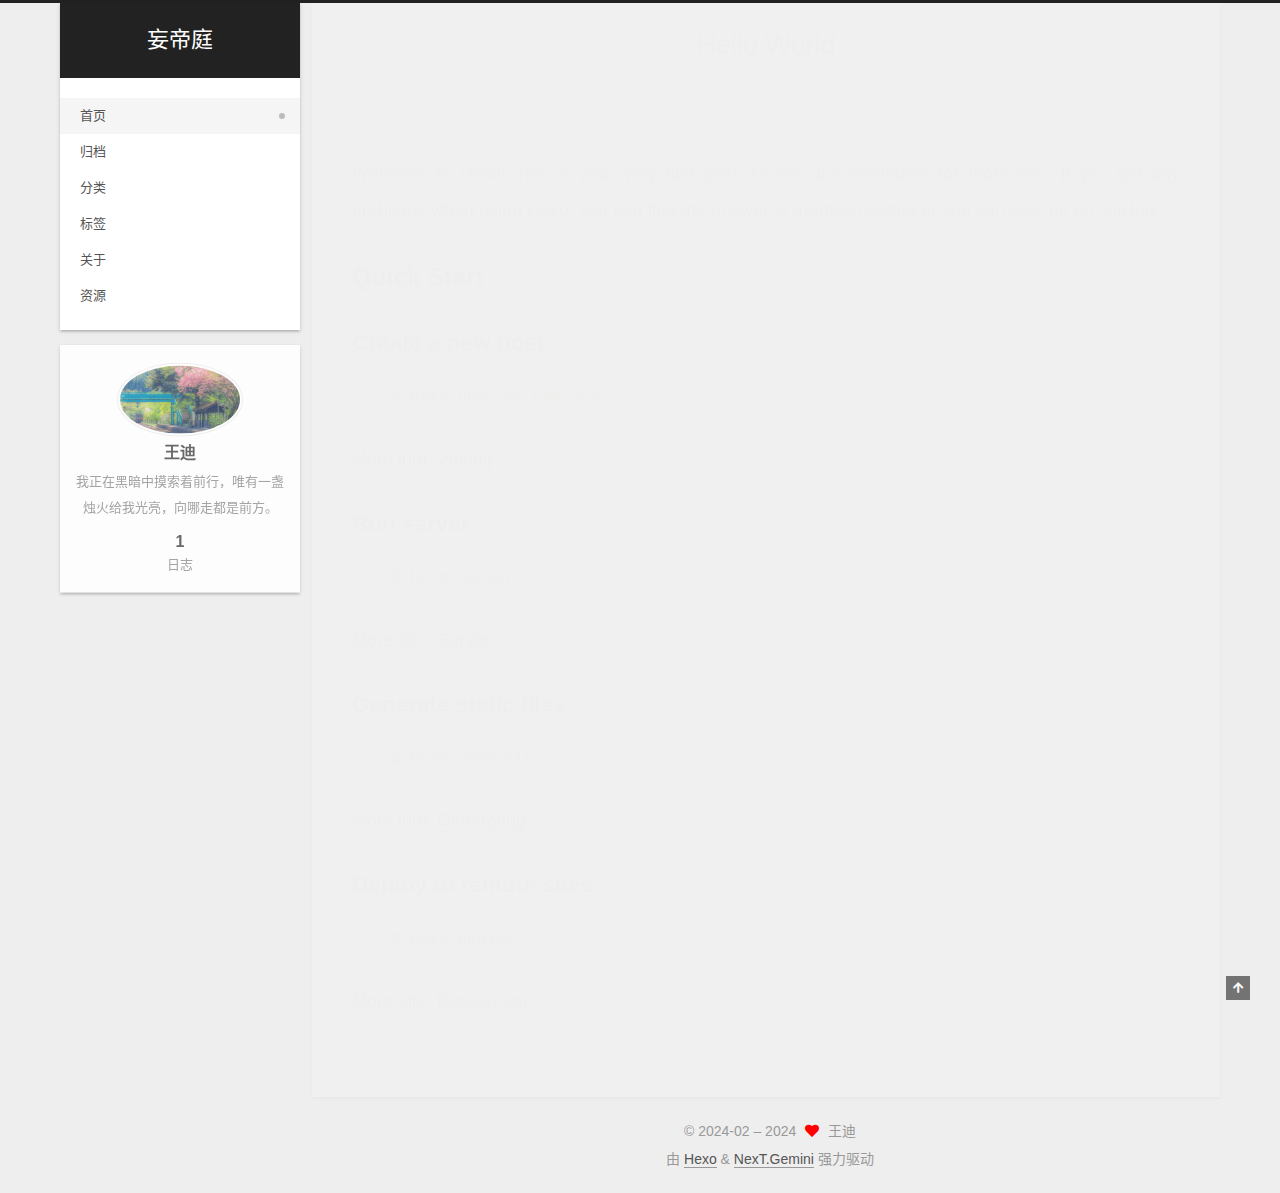
<file: index.html>
<!DOCTYPE html>
<html lang="zh-CN">
<head>
  <meta charset="UTF-8">
<meta name="viewport" content="width=device-width, initial-scale=1, maximum-scale=2">
<meta name="theme-color" content="#222">
<meta name="generator" content="Hexo 7.1.1">
  <link rel="apple-touch-icon" sizes="180x180" href="/images/apple-touch-icon-next.png">
  <link rel="icon" type="image/png" sizes="32x32" href="/images/favicon-32x32-next.png">
  <link rel="icon" type="image/png" sizes="16x16" href="/images/favicon-16x16-next.png">
  <link rel="mask-icon" href="/images/logo.svg" color="#222">

<link rel="stylesheet" href="/css/main.css">


<link rel="stylesheet" href="/lib/font-awesome/css/all.min.css">

<script id="hexo-configurations">
    var NexT = window.NexT || {};
    var CONFIG = {"hostname":"example.com","root":"/","scheme":"Gemini","version":"7.8.0","exturl":false,"sidebar":{"position":"left","display":"post","padding":18,"offset":12,"onmobile":false},"copycode":{"enable":false,"show_result":false,"style":null},"back2top":{"enable":true,"sidebar":false,"scrollpercent":false},"bookmark":{"enable":false,"color":"#222","save":"auto"},"fancybox":false,"mediumzoom":false,"lazyload":false,"pangu":false,"comments":{"style":"tabs","active":null,"storage":true,"lazyload":false,"nav":null},"algolia":{"hits":{"per_page":10},"labels":{"input_placeholder":"Search for Posts","hits_empty":"We didn't find any results for the search: ${query}","hits_stats":"${hits} results found in ${time} ms"}},"localsearch":{"enable":false,"trigger":"auto","top_n_per_article":1,"unescape":false,"preload":false},"motion":{"enable":true,"async":false,"transition":{"post_block":"fadeIn","post_header":"slideDownIn","post_body":"slideDownIn","coll_header":"slideLeftIn","sidebar":"slideUpIn"}}};
  </script>

  <meta name="description" content="我正在黑暗中摸索着前行，唯有一盏烛火给我光亮，向哪走都是前方。">
<meta property="og:type" content="website">
<meta property="og:title" content="妄帝庭">
<meta property="og:url" content="http://example.com/index.html">
<meta property="og:site_name" content="妄帝庭">
<meta property="og:description" content="我正在黑暗中摸索着前行，唯有一盏烛火给我光亮，向哪走都是前方。">
<meta property="og:locale" content="zh_CN">
<meta property="article:author" content="王迪">
<meta name="twitter:card" content="summary">

<link rel="canonical" href="http://example.com/">


<script id="page-configurations">
  // https://hexo.io/docs/variables.html
  CONFIG.page = {
    sidebar: "",
    isHome : true,
    isPost : false,
    lang   : 'zh-CN'
  };
</script>

  <title>妄帝庭</title>
  






  <noscript>
  <style>
  .use-motion .brand,
  .use-motion .menu-item,
  .sidebar-inner,
  .use-motion .post-block,
  .use-motion .pagination,
  .use-motion .comments,
  .use-motion .post-header,
  .use-motion .post-body,
  .use-motion .collection-header { opacity: initial; }

  .use-motion .site-title,
  .use-motion .site-subtitle {
    opacity: initial;
    top: initial;
  }

  .use-motion .logo-line-before i { left: initial; }
  .use-motion .logo-line-after i { right: initial; }
  </style>
</noscript>

</head>

<body itemscope itemtype="http://schema.org/WebPage">
  <div class="container use-motion">
    <div class="headband"></div>

    <header class="header" itemscope itemtype="http://schema.org/WPHeader">
      <div class="header-inner"><div class="site-brand-container">
  <div class="site-nav-toggle">
    <div class="toggle" aria-label="切换导航栏">
      <span class="toggle-line toggle-line-first"></span>
      <span class="toggle-line toggle-line-middle"></span>
      <span class="toggle-line toggle-line-last"></span>
    </div>
  </div>

  <div class="site-meta">

    <a href="/" class="brand" rel="start">
      <span class="logo-line-before"><i></i></span>
      <h1 class="site-title">妄帝庭</h1>
      <span class="logo-line-after"><i></i></span>
    </a>
  </div>

  <div class="site-nav-right">
    <div class="toggle popup-trigger">
    </div>
  </div>
</div>




<nav class="site-nav">
  <ul id="menu" class="main-menu menu">
        <li class="menu-item menu-item-home">

    <a href="/" rel="section"><i class="home fa-fw"></i>首页</a>

  </li>
        <li class="menu-item menu-item-archives">

    <a href="/archives/" rel="section"><i class="archive fa-fw"></i>归档</a>

  </li>
        <li class="menu-item menu-item-categories">

    <a href="/categories/" rel="section"><i class="th fa-fw"></i>分类</a>

  </li>
        <li class="menu-item menu-item-tags">

    <a href="/tags/" rel="section"><i class="tags fa-fw"></i>标签</a>

  </li>
        <li class="menu-item menu-item-about">

    <a href="/about/" rel="section"><i class="user fa-fw"></i>关于</a>

  </li>
        <li class="menu-item menu-item-resources">

    <a href="/resources/" rel="section"><i class="download fa-fw"></i>资源</a>

  </li>
  </ul>
</nav>




</div>
    </header>

    
  <div class="back-to-top">
    <i class="fa fa-arrow-up"></i>
    <span>0%</span>
  </div>


    <main class="main">
      <div class="main-inner">
        <div class="content-wrap">
          

          <div class="content index posts-expand">
            
      
  
  
  <article itemscope itemtype="http://schema.org/Article" class="post-block" lang="zh-CN">
    <link itemprop="mainEntityOfPage" href="http://example.com/2024/02/28/hello-world/">

    <span hidden itemprop="author" itemscope itemtype="http://schema.org/Person">
      <meta itemprop="image" content="/images/avatar.gif">
      <meta itemprop="name" content="王迪">
      <meta itemprop="description" content="我正在黑暗中摸索着前行，唯有一盏烛火给我光亮，向哪走都是前方。">
    </span>

    <span hidden itemprop="publisher" itemscope itemtype="http://schema.org/Organization">
      <meta itemprop="name" content="妄帝庭">
    </span>
      <header class="post-header">
        <h2 class="post-title" itemprop="name headline">
          
            <a href="/2024/02/28/hello-world/" class="post-title-link" itemprop="url">Hello World</a>
        </h2>

        <div class="post-meta">
            <span class="post-meta-item">
              <span class="post-meta-item-icon">
                <i class="far fa-calendar"></i>
              </span>
              <span class="post-meta-item-text">发表于</span>

              <time title="创建时间：2024-02-28 12:22:16" itemprop="dateCreated datePublished" datetime="2024-02-28T12:22:16+08:00">2024-02-28</time>
            </span>

          

        </div>
      </header>

    
    
    
    <div class="post-body" itemprop="articleBody">

      
          <p>Welcome to <a target="_blank" rel="noopener" href="https://hexo.io/">Hexo</a>! This is your very first post. Check <a target="_blank" rel="noopener" href="https://hexo.io/docs/">documentation</a> for more info. If you get any problems when using Hexo, you can find the answer in <a target="_blank" rel="noopener" href="https://hexo.io/docs/troubleshooting.html">troubleshooting</a> or you can ask me on <a target="_blank" rel="noopener" href="https://github.com/hexojs/hexo/issues">GitHub</a>.</p>
<h2 id="Quick-Start"><a href="#Quick-Start" class="headerlink" title="Quick Start"></a>Quick Start</h2><h3 id="Create-a-new-post"><a href="#Create-a-new-post" class="headerlink" title="Create a new post"></a>Create a new post</h3><figure class="highlight bash"><table><tr><td class="gutter"><pre><span class="line">1</span><br></pre></td><td class="code"><pre><span class="line">$ hexo new <span class="string">&quot;My New Post&quot;</span></span><br></pre></td></tr></table></figure>

<p>More info: <a target="_blank" rel="noopener" href="https://hexo.io/docs/writing.html">Writing</a></p>
<h3 id="Run-server"><a href="#Run-server" class="headerlink" title="Run server"></a>Run server</h3><figure class="highlight bash"><table><tr><td class="gutter"><pre><span class="line">1</span><br></pre></td><td class="code"><pre><span class="line">$ hexo server</span><br></pre></td></tr></table></figure>

<p>More info: <a target="_blank" rel="noopener" href="https://hexo.io/docs/server.html">Server</a></p>
<h3 id="Generate-static-files"><a href="#Generate-static-files" class="headerlink" title="Generate static files"></a>Generate static files</h3><figure class="highlight bash"><table><tr><td class="gutter"><pre><span class="line">1</span><br></pre></td><td class="code"><pre><span class="line">$ hexo generate</span><br></pre></td></tr></table></figure>

<p>More info: <a target="_blank" rel="noopener" href="https://hexo.io/docs/generating.html">Generating</a></p>
<h3 id="Deploy-to-remote-sites"><a href="#Deploy-to-remote-sites" class="headerlink" title="Deploy to remote sites"></a>Deploy to remote sites</h3><figure class="highlight bash"><table><tr><td class="gutter"><pre><span class="line">1</span><br></pre></td><td class="code"><pre><span class="line">$ hexo deploy</span><br></pre></td></tr></table></figure>

<p>More info: <a target="_blank" rel="noopener" href="https://hexo.io/docs/one-command-deployment.html">Deployment</a></p>

      
    </div>

    
    
    
      <footer class="post-footer">
        <div class="post-eof"></div>
      </footer>
  </article>
  
  
  


  



          </div>
          

<script>
  window.addEventListener('tabs:register', () => {
    let { activeClass } = CONFIG.comments;
    if (CONFIG.comments.storage) {
      activeClass = localStorage.getItem('comments_active') || activeClass;
    }
    if (activeClass) {
      let activeTab = document.querySelector(`a[href="#comment-${activeClass}"]`);
      if (activeTab) {
        activeTab.click();
      }
    }
  });
  if (CONFIG.comments.storage) {
    window.addEventListener('tabs:click', event => {
      if (!event.target.matches('.tabs-comment .tab-content .tab-pane')) return;
      let commentClass = event.target.classList[1];
      localStorage.setItem('comments_active', commentClass);
    });
  }
</script>

        </div>
          
  
  <div class="toggle sidebar-toggle">
    <span class="toggle-line toggle-line-first"></span>
    <span class="toggle-line toggle-line-middle"></span>
    <span class="toggle-line toggle-line-last"></span>
  </div>

  <aside class="sidebar">
    <div class="sidebar-inner">

      <ul class="sidebar-nav motion-element">
        <li class="sidebar-nav-toc">
          文章目录
        </li>
        <li class="sidebar-nav-overview">
          站点概览
        </li>
      </ul>

      <!--noindex-->
      <div class="post-toc-wrap sidebar-panel">
      </div>
      <!--/noindex-->

      <div class="site-overview-wrap sidebar-panel">
        <div class="site-author motion-element" itemprop="author" itemscope itemtype="http://schema.org/Person">
    <img class="site-author-image" itemprop="image" alt="王迪"
      src="/images/avatar.gif">
  <p class="site-author-name" itemprop="name">王迪</p>
  <div class="site-description" itemprop="description">我正在黑暗中摸索着前行，唯有一盏烛火给我光亮，向哪走都是前方。</div>
</div>
<div class="site-state-wrap motion-element">
  <nav class="site-state">
      <div class="site-state-item site-state-posts">
          <a href="/archives/">
        
          <span class="site-state-item-count">1</span>
          <span class="site-state-item-name">日志</span>
        </a>
      </div>
  </nav>
</div>



      </div>

    </div>
  </aside>
  <div id="sidebar-dimmer"></div>


      </div>
    </main>

    <footer class="footer">
      <div class="footer-inner">
        

        

<div class="copyright">
  
  &copy; 2024-02 – 
  <span itemprop="copyrightYear">2024</span>
  <span class="with-love">
    <i class="fa fa-heart"></i>
  </span>
  <span class="author" itemprop="copyrightHolder">王迪</span>
</div>
  <div class="powered-by">由 <a href="https://hexo.io/" class="theme-link" rel="noopener" target="_blank">Hexo</a> & <a href="https://theme-next.org/" class="theme-link" rel="noopener" target="_blank">NexT.Gemini</a> 强力驱动
  </div>

        








      </div>
    </footer>
  </div>

  
  <script src="/lib/anime.min.js"></script>
  <script src="/lib/velocity/velocity.min.js"></script>
  <script src="/lib/velocity/velocity.ui.min.js"></script>

<script src="/js/utils.js"></script>

<script src="/js/motion.js"></script>


<script src="/js/schemes/pisces.js"></script>


<script src="/js/next-boot.js"></script>




  















  

  

</body>
</html>
</file>
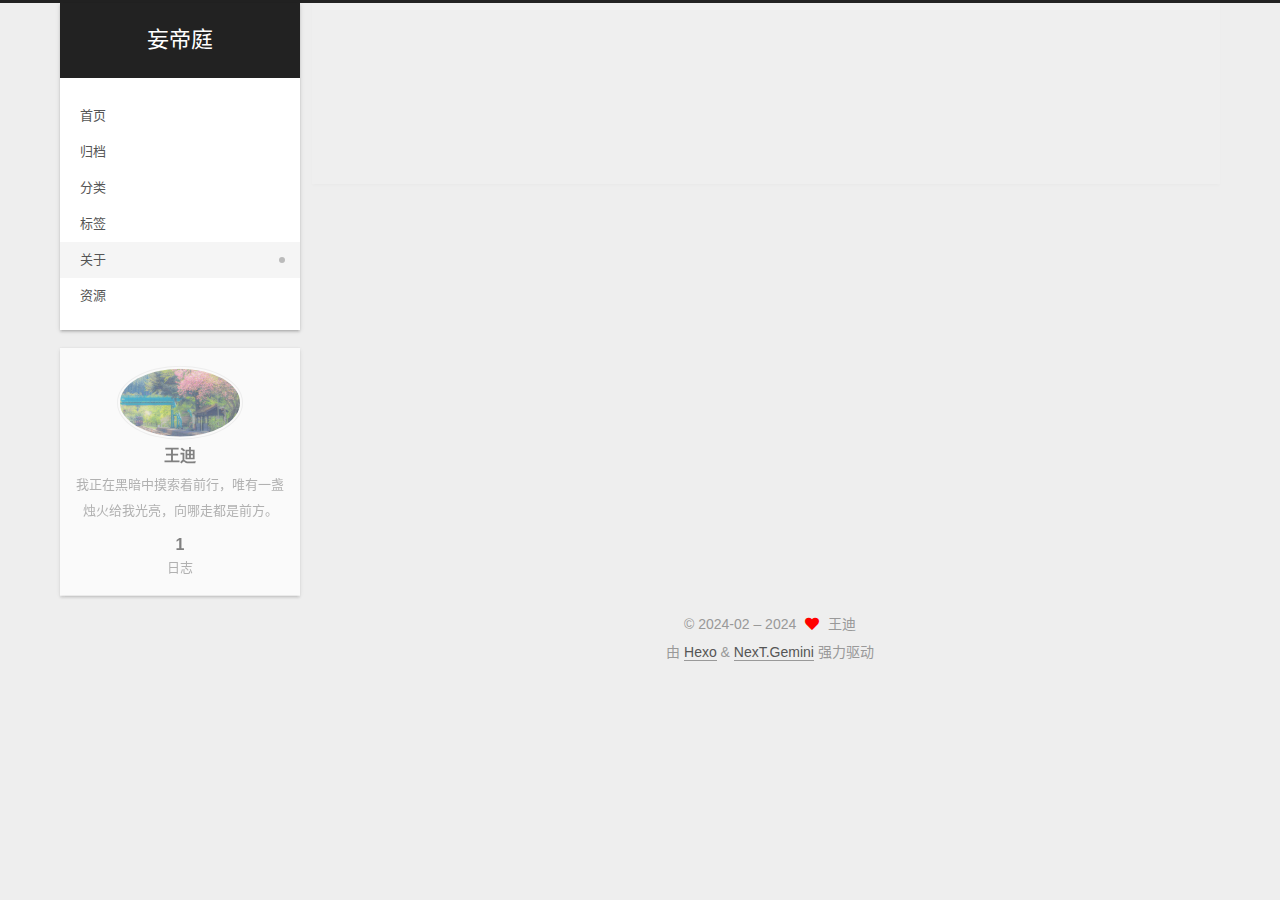
<file: about/index.html>
<!DOCTYPE html>
<html lang="zh-CN">
<head>
  <meta charset="UTF-8">
<meta name="viewport" content="width=device-width, initial-scale=1, maximum-scale=2">
<meta name="theme-color" content="#222">
<meta name="generator" content="Hexo 7.1.1">
  <link rel="apple-touch-icon" sizes="180x180" href="/images/apple-touch-icon-next.png">
  <link rel="icon" type="image/png" sizes="32x32" href="/images/favicon-32x32-next.png">
  <link rel="icon" type="image/png" sizes="16x16" href="/images/favicon-16x16-next.png">
  <link rel="mask-icon" href="/images/logo.svg" color="#222">

<link rel="stylesheet" href="/css/main.css">


<link rel="stylesheet" href="/lib/font-awesome/css/all.min.css">

<script id="hexo-configurations">
    var NexT = window.NexT || {};
    var CONFIG = {"hostname":"example.com","root":"/","scheme":"Gemini","version":"7.8.0","exturl":false,"sidebar":{"position":"left","display":"post","padding":18,"offset":12,"onmobile":false},"copycode":{"enable":false,"show_result":false,"style":null},"back2top":{"enable":true,"sidebar":false,"scrollpercent":false},"bookmark":{"enable":false,"color":"#222","save":"auto"},"fancybox":false,"mediumzoom":false,"lazyload":false,"pangu":false,"comments":{"style":"tabs","active":null,"storage":true,"lazyload":false,"nav":null},"algolia":{"hits":{"per_page":10},"labels":{"input_placeholder":"Search for Posts","hits_empty":"We didn't find any results for the search: ${query}","hits_stats":"${hits} results found in ${time} ms"}},"localsearch":{"enable":false,"trigger":"auto","top_n_per_article":1,"unescape":false,"preload":false},"motion":{"enable":true,"async":false,"transition":{"post_block":"fadeIn","post_header":"slideDownIn","post_body":"slideDownIn","coll_header":"slideLeftIn","sidebar":"slideUpIn"}}};
  </script>

  <meta name="description" content="我正在黑暗中摸索着前行，唯有一盏烛火给我光亮，向哪走都是前方。">
<meta property="og:type" content="website">
<meta property="og:title" content="关于">
<meta property="og:url" content="http://example.com/about/index.html">
<meta property="og:site_name" content="妄帝庭">
<meta property="og:description" content="我正在黑暗中摸索着前行，唯有一盏烛火给我光亮，向哪走都是前方。">
<meta property="og:locale" content="zh_CN">
<meta property="article:published_time" content="2020-02-10T14:07:08.000Z">
<meta property="article:modified_time" content="2024-03-01T05:51:25.494Z">
<meta property="article:author" content="王迪">
<meta name="twitter:card" content="summary">

<link rel="canonical" href="http://example.com/about/">


<script id="page-configurations">
  // https://hexo.io/docs/variables.html
  CONFIG.page = {
    sidebar: "",
    isHome : false,
    isPost : false,
    lang   : 'zh-CN'
  };
</script>

  <title>关于 | 妄帝庭
</title>
  






  <noscript>
  <style>
  .use-motion .brand,
  .use-motion .menu-item,
  .sidebar-inner,
  .use-motion .post-block,
  .use-motion .pagination,
  .use-motion .comments,
  .use-motion .post-header,
  .use-motion .post-body,
  .use-motion .collection-header { opacity: initial; }

  .use-motion .site-title,
  .use-motion .site-subtitle {
    opacity: initial;
    top: initial;
  }

  .use-motion .logo-line-before i { left: initial; }
  .use-motion .logo-line-after i { right: initial; }
  </style>
</noscript>

</head>

<body itemscope itemtype="http://schema.org/WebPage">
  <div class="container use-motion">
    <div class="headband"></div>

    <header class="header" itemscope itemtype="http://schema.org/WPHeader">
      <div class="header-inner"><div class="site-brand-container">
  <div class="site-nav-toggle">
    <div class="toggle" aria-label="切换导航栏">
      <span class="toggle-line toggle-line-first"></span>
      <span class="toggle-line toggle-line-middle"></span>
      <span class="toggle-line toggle-line-last"></span>
    </div>
  </div>

  <div class="site-meta">

    <a href="/" class="brand" rel="start">
      <span class="logo-line-before"><i></i></span>
      <h1 class="site-title">妄帝庭</h1>
      <span class="logo-line-after"><i></i></span>
    </a>
  </div>

  <div class="site-nav-right">
    <div class="toggle popup-trigger">
    </div>
  </div>
</div>




<nav class="site-nav">
  <ul id="menu" class="main-menu menu">
        <li class="menu-item menu-item-home">

    <a href="/" rel="section"><i class="home fa-fw"></i>首页</a>

  </li>
        <li class="menu-item menu-item-archives">

    <a href="/archives/" rel="section"><i class="archive fa-fw"></i>归档</a>

  </li>
        <li class="menu-item menu-item-categories">

    <a href="/categories/" rel="section"><i class="th fa-fw"></i>分类</a>

  </li>
        <li class="menu-item menu-item-tags">

    <a href="/tags/" rel="section"><i class="tags fa-fw"></i>标签</a>

  </li>
        <li class="menu-item menu-item-about">

    <a href="/about/" rel="section"><i class="user fa-fw"></i>关于</a>

  </li>
        <li class="menu-item menu-item-resources">

    <a href="/resources/" rel="section"><i class="download fa-fw"></i>资源</a>

  </li>
  </ul>
</nav>




</div>
    </header>

    
  <div class="back-to-top">
    <i class="fa fa-arrow-up"></i>
    <span>0%</span>
  </div>


    <main class="main">
      <div class="main-inner">
        <div class="content-wrap">
          
  
  

          <div class="content page posts-expand">
            

    
    
    
    <div class="post-block" lang="zh-CN">
      <header class="post-header">

<h1 class="post-title" itemprop="name headline">关于
</h1>

<div class="post-meta">
  

</div>

</header>

      
      
      
      <div class="post-body">
          
      </div>
      
      
      
    </div>
    

    
    
    


          </div>
          

<script>
  window.addEventListener('tabs:register', () => {
    let { activeClass } = CONFIG.comments;
    if (CONFIG.comments.storage) {
      activeClass = localStorage.getItem('comments_active') || activeClass;
    }
    if (activeClass) {
      let activeTab = document.querySelector(`a[href="#comment-${activeClass}"]`);
      if (activeTab) {
        activeTab.click();
      }
    }
  });
  if (CONFIG.comments.storage) {
    window.addEventListener('tabs:click', event => {
      if (!event.target.matches('.tabs-comment .tab-content .tab-pane')) return;
      let commentClass = event.target.classList[1];
      localStorage.setItem('comments_active', commentClass);
    });
  }
</script>

        </div>
          
  
  <div class="toggle sidebar-toggle">
    <span class="toggle-line toggle-line-first"></span>
    <span class="toggle-line toggle-line-middle"></span>
    <span class="toggle-line toggle-line-last"></span>
  </div>

  <aside class="sidebar">
    <div class="sidebar-inner">

      <ul class="sidebar-nav motion-element">
        <li class="sidebar-nav-toc">
          文章目录
        </li>
        <li class="sidebar-nav-overview">
          站点概览
        </li>
      </ul>

      <!--noindex-->
      <div class="post-toc-wrap sidebar-panel">
      </div>
      <!--/noindex-->

      <div class="site-overview-wrap sidebar-panel">
        <div class="site-author motion-element" itemprop="author" itemscope itemtype="http://schema.org/Person">
    <img class="site-author-image" itemprop="image" alt="王迪"
      src="/images/avatar.gif">
  <p class="site-author-name" itemprop="name">王迪</p>
  <div class="site-description" itemprop="description">我正在黑暗中摸索着前行，唯有一盏烛火给我光亮，向哪走都是前方。</div>
</div>
<div class="site-state-wrap motion-element">
  <nav class="site-state">
      <div class="site-state-item site-state-posts">
          <a href="/archives/">
        
          <span class="site-state-item-count">1</span>
          <span class="site-state-item-name">日志</span>
        </a>
      </div>
  </nav>
</div>



      </div>

    </div>
  </aside>
  <div id="sidebar-dimmer"></div>


      </div>
    </main>

    <footer class="footer">
      <div class="footer-inner">
        

        

<div class="copyright">
  
  &copy; 2024-02 – 
  <span itemprop="copyrightYear">2024</span>
  <span class="with-love">
    <i class="fa fa-heart"></i>
  </span>
  <span class="author" itemprop="copyrightHolder">王迪</span>
</div>
  <div class="powered-by">由 <a href="https://hexo.io/" class="theme-link" rel="noopener" target="_blank">Hexo</a> & <a href="https://theme-next.org/" class="theme-link" rel="noopener" target="_blank">NexT.Gemini</a> 强力驱动
  </div>

        








      </div>
    </footer>
  </div>

  
  <script src="/lib/anime.min.js"></script>
  <script src="/lib/velocity/velocity.min.js"></script>
  <script src="/lib/velocity/velocity.ui.min.js"></script>

<script src="/js/utils.js"></script>

<script src="/js/motion.js"></script>


<script src="/js/schemes/pisces.js"></script>


<script src="/js/next-boot.js"></script>




  















  

  

</body>
</html>
</file>
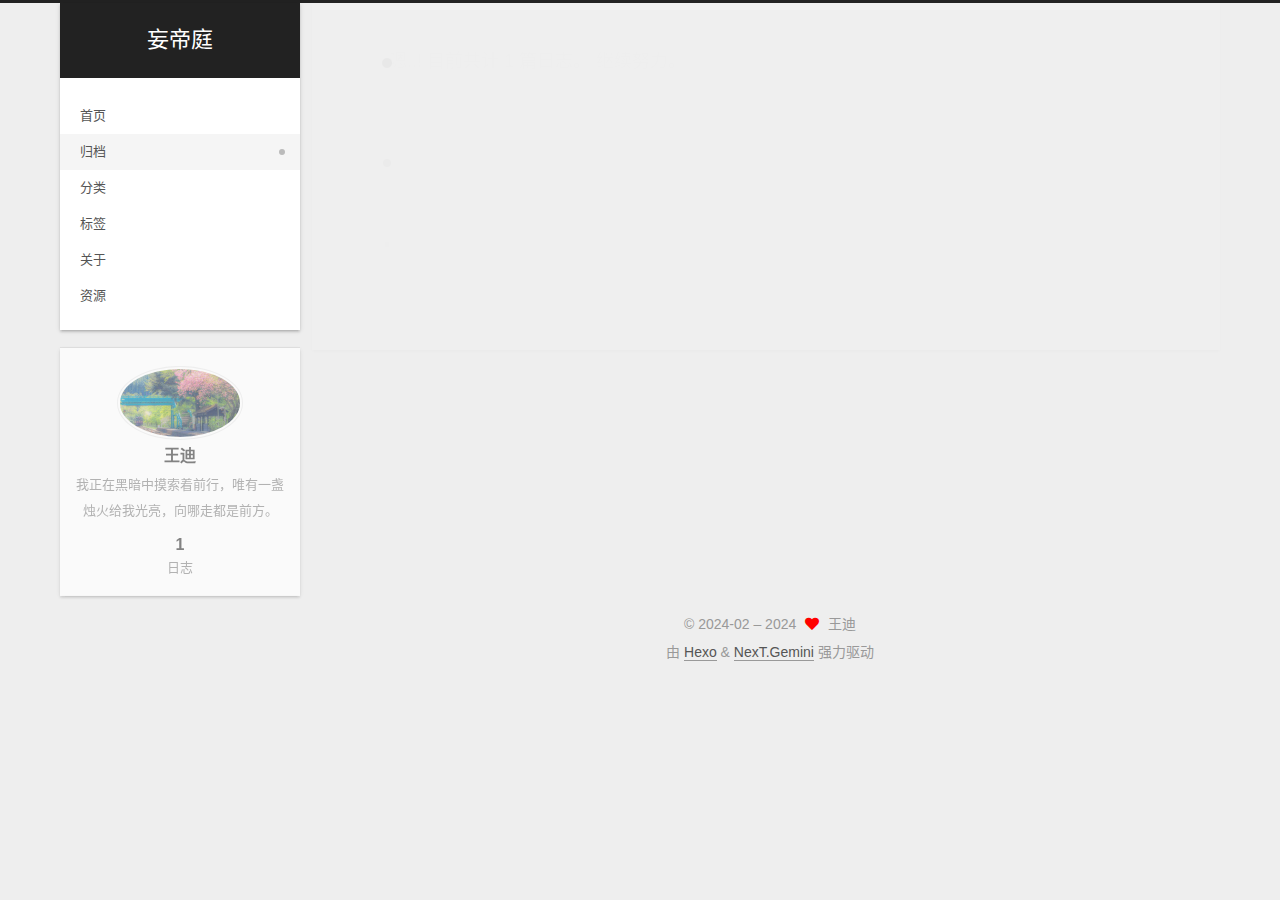
<file: archives/index.html>
<!DOCTYPE html>
<html lang="zh-CN">
<head>
  <meta charset="UTF-8">
<meta name="viewport" content="width=device-width, initial-scale=1, maximum-scale=2">
<meta name="theme-color" content="#222">
<meta name="generator" content="Hexo 7.1.1">
  <link rel="apple-touch-icon" sizes="180x180" href="/images/apple-touch-icon-next.png">
  <link rel="icon" type="image/png" sizes="32x32" href="/images/favicon-32x32-next.png">
  <link rel="icon" type="image/png" sizes="16x16" href="/images/favicon-16x16-next.png">
  <link rel="mask-icon" href="/images/logo.svg" color="#222">

<link rel="stylesheet" href="/css/main.css">


<link rel="stylesheet" href="/lib/font-awesome/css/all.min.css">

<script id="hexo-configurations">
    var NexT = window.NexT || {};
    var CONFIG = {"hostname":"example.com","root":"/","scheme":"Gemini","version":"7.8.0","exturl":false,"sidebar":{"position":"left","display":"post","padding":18,"offset":12,"onmobile":false},"copycode":{"enable":false,"show_result":false,"style":null},"back2top":{"enable":true,"sidebar":false,"scrollpercent":false},"bookmark":{"enable":false,"color":"#222","save":"auto"},"fancybox":false,"mediumzoom":false,"lazyload":false,"pangu":false,"comments":{"style":"tabs","active":null,"storage":true,"lazyload":false,"nav":null},"algolia":{"hits":{"per_page":10},"labels":{"input_placeholder":"Search for Posts","hits_empty":"We didn't find any results for the search: ${query}","hits_stats":"${hits} results found in ${time} ms"}},"localsearch":{"enable":false,"trigger":"auto","top_n_per_article":1,"unescape":false,"preload":false},"motion":{"enable":true,"async":false,"transition":{"post_block":"fadeIn","post_header":"slideDownIn","post_body":"slideDownIn","coll_header":"slideLeftIn","sidebar":"slideUpIn"}}};
  </script>

  <meta name="description" content="我正在黑暗中摸索着前行，唯有一盏烛火给我光亮，向哪走都是前方。">
<meta property="og:type" content="website">
<meta property="og:title" content="妄帝庭">
<meta property="og:url" content="http://example.com/archives/index.html">
<meta property="og:site_name" content="妄帝庭">
<meta property="og:description" content="我正在黑暗中摸索着前行，唯有一盏烛火给我光亮，向哪走都是前方。">
<meta property="og:locale" content="zh_CN">
<meta property="article:author" content="王迪">
<meta name="twitter:card" content="summary">

<link rel="canonical" href="http://example.com/archives/">


<script id="page-configurations">
  // https://hexo.io/docs/variables.html
  CONFIG.page = {
    sidebar: "",
    isHome : false,
    isPost : false,
    lang   : 'zh-CN'
  };
</script>

  <title>归档 | 妄帝庭</title>
  






  <noscript>
  <style>
  .use-motion .brand,
  .use-motion .menu-item,
  .sidebar-inner,
  .use-motion .post-block,
  .use-motion .pagination,
  .use-motion .comments,
  .use-motion .post-header,
  .use-motion .post-body,
  .use-motion .collection-header { opacity: initial; }

  .use-motion .site-title,
  .use-motion .site-subtitle {
    opacity: initial;
    top: initial;
  }

  .use-motion .logo-line-before i { left: initial; }
  .use-motion .logo-line-after i { right: initial; }
  </style>
</noscript>

</head>

<body itemscope itemtype="http://schema.org/WebPage">
  <div class="container use-motion">
    <div class="headband"></div>

    <header class="header" itemscope itemtype="http://schema.org/WPHeader">
      <div class="header-inner"><div class="site-brand-container">
  <div class="site-nav-toggle">
    <div class="toggle" aria-label="切换导航栏">
      <span class="toggle-line toggle-line-first"></span>
      <span class="toggle-line toggle-line-middle"></span>
      <span class="toggle-line toggle-line-last"></span>
    </div>
  </div>

  <div class="site-meta">

    <a href="/" class="brand" rel="start">
      <span class="logo-line-before"><i></i></span>
      <h1 class="site-title">妄帝庭</h1>
      <span class="logo-line-after"><i></i></span>
    </a>
  </div>

  <div class="site-nav-right">
    <div class="toggle popup-trigger">
    </div>
  </div>
</div>




<nav class="site-nav">
  <ul id="menu" class="main-menu menu">
        <li class="menu-item menu-item-home">

    <a href="/" rel="section"><i class="home fa-fw"></i>首页</a>

  </li>
        <li class="menu-item menu-item-archives">

    <a href="/archives/" rel="section"><i class="archive fa-fw"></i>归档</a>

  </li>
        <li class="menu-item menu-item-categories">

    <a href="/categories/" rel="section"><i class="th fa-fw"></i>分类</a>

  </li>
        <li class="menu-item menu-item-tags">

    <a href="/tags/" rel="section"><i class="tags fa-fw"></i>标签</a>

  </li>
        <li class="menu-item menu-item-about">

    <a href="/about/" rel="section"><i class="user fa-fw"></i>关于</a>

  </li>
        <li class="menu-item menu-item-resources">

    <a href="/resources/" rel="section"><i class="download fa-fw"></i>资源</a>

  </li>
  </ul>
</nav>




</div>
    </header>

    
  <div class="back-to-top">
    <i class="fa fa-arrow-up"></i>
    <span>0%</span>
  </div>


    <main class="main">
      <div class="main-inner">
        <div class="content-wrap">
          

          <div class="content archive">
            

  
  
  
  <div class="post-block">
    <div class="posts-collapse">
      <div class="collection-title">
        <span class="collection-header">嗯..! 目前共计 1 篇日志。 继续努力。</span>
      </div>

      
    <div class="collection-year">
      <span class="collection-header">2024</span>
    </div>

  <article itemscope itemtype="http://schema.org/Article">
    <header class="post-header">

      <div class="post-meta">
        <time itemprop="dateCreated"
              datetime="2024-02-28T12:22:16+08:00"
              content="2024-02-28">
          02-28
        </time>
      </div>

      <div class="post-title">
          <a class="post-title-link" href="/2024/02/28/hello-world/" itemprop="url">
            <span itemprop="name">Hello World</span>
          </a>
      </div>

    </header>
  </article>


    </div>
  </div>
  
  
  

  



          </div>
          

<script>
  window.addEventListener('tabs:register', () => {
    let { activeClass } = CONFIG.comments;
    if (CONFIG.comments.storage) {
      activeClass = localStorage.getItem('comments_active') || activeClass;
    }
    if (activeClass) {
      let activeTab = document.querySelector(`a[href="#comment-${activeClass}"]`);
      if (activeTab) {
        activeTab.click();
      }
    }
  });
  if (CONFIG.comments.storage) {
    window.addEventListener('tabs:click', event => {
      if (!event.target.matches('.tabs-comment .tab-content .tab-pane')) return;
      let commentClass = event.target.classList[1];
      localStorage.setItem('comments_active', commentClass);
    });
  }
</script>

        </div>
          
  
  <div class="toggle sidebar-toggle">
    <span class="toggle-line toggle-line-first"></span>
    <span class="toggle-line toggle-line-middle"></span>
    <span class="toggle-line toggle-line-last"></span>
  </div>

  <aside class="sidebar">
    <div class="sidebar-inner">

      <ul class="sidebar-nav motion-element">
        <li class="sidebar-nav-toc">
          文章目录
        </li>
        <li class="sidebar-nav-overview">
          站点概览
        </li>
      </ul>

      <!--noindex-->
      <div class="post-toc-wrap sidebar-panel">
      </div>
      <!--/noindex-->

      <div class="site-overview-wrap sidebar-panel">
        <div class="site-author motion-element" itemprop="author" itemscope itemtype="http://schema.org/Person">
    <img class="site-author-image" itemprop="image" alt="王迪"
      src="/images/avatar.gif">
  <p class="site-author-name" itemprop="name">王迪</p>
  <div class="site-description" itemprop="description">我正在黑暗中摸索着前行，唯有一盏烛火给我光亮，向哪走都是前方。</div>
</div>
<div class="site-state-wrap motion-element">
  <nav class="site-state">
      <div class="site-state-item site-state-posts">
          <a href="/archives/">
        
          <span class="site-state-item-count">1</span>
          <span class="site-state-item-name">日志</span>
        </a>
      </div>
  </nav>
</div>



      </div>

    </div>
  </aside>
  <div id="sidebar-dimmer"></div>


      </div>
    </main>

    <footer class="footer">
      <div class="footer-inner">
        

        

<div class="copyright">
  
  &copy; 2024-02 – 
  <span itemprop="copyrightYear">2024</span>
  <span class="with-love">
    <i class="fa fa-heart"></i>
  </span>
  <span class="author" itemprop="copyrightHolder">王迪</span>
</div>
  <div class="powered-by">由 <a href="https://hexo.io/" class="theme-link" rel="noopener" target="_blank">Hexo</a> & <a href="https://theme-next.org/" class="theme-link" rel="noopener" target="_blank">NexT.Gemini</a> 强力驱动
  </div>

        








      </div>
    </footer>
  </div>

  
  <script src="/lib/anime.min.js"></script>
  <script src="/lib/velocity/velocity.min.js"></script>
  <script src="/lib/velocity/velocity.ui.min.js"></script>

<script src="/js/utils.js"></script>

<script src="/js/motion.js"></script>


<script src="/js/schemes/pisces.js"></script>


<script src="/js/next-boot.js"></script>




  















  

  

</body>
</html>
</file>
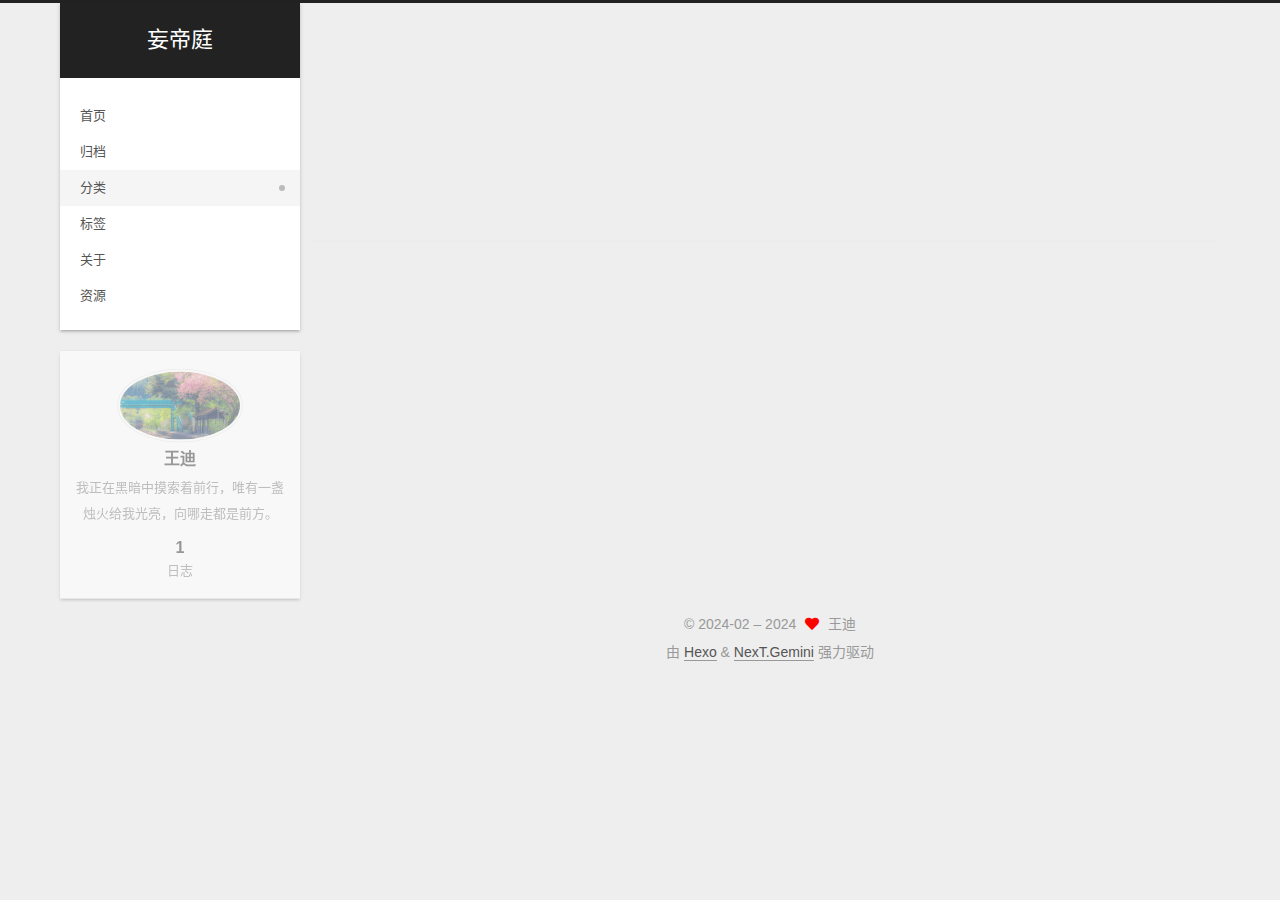
<file: categories/index.html>
<!DOCTYPE html>
<html lang="zh-CN">
<head>
  <meta charset="UTF-8">
<meta name="viewport" content="width=device-width, initial-scale=1, maximum-scale=2">
<meta name="theme-color" content="#222">
<meta name="generator" content="Hexo 7.1.1">
  <link rel="apple-touch-icon" sizes="180x180" href="/images/apple-touch-icon-next.png">
  <link rel="icon" type="image/png" sizes="32x32" href="/images/favicon-32x32-next.png">
  <link rel="icon" type="image/png" sizes="16x16" href="/images/favicon-16x16-next.png">
  <link rel="mask-icon" href="/images/logo.svg" color="#222">

<link rel="stylesheet" href="/css/main.css">


<link rel="stylesheet" href="/lib/font-awesome/css/all.min.css">

<script id="hexo-configurations">
    var NexT = window.NexT || {};
    var CONFIG = {"hostname":"example.com","root":"/","scheme":"Gemini","version":"7.8.0","exturl":false,"sidebar":{"position":"left","display":"post","padding":18,"offset":12,"onmobile":false},"copycode":{"enable":false,"show_result":false,"style":null},"back2top":{"enable":true,"sidebar":false,"scrollpercent":false},"bookmark":{"enable":false,"color":"#222","save":"auto"},"fancybox":false,"mediumzoom":false,"lazyload":false,"pangu":false,"comments":{"style":"tabs","active":null,"storage":true,"lazyload":false,"nav":null},"algolia":{"hits":{"per_page":10},"labels":{"input_placeholder":"Search for Posts","hits_empty":"We didn't find any results for the search: ${query}","hits_stats":"${hits} results found in ${time} ms"}},"localsearch":{"enable":false,"trigger":"auto","top_n_per_article":1,"unescape":false,"preload":false},"motion":{"enable":true,"async":false,"transition":{"post_block":"fadeIn","post_header":"slideDownIn","post_body":"slideDownIn","coll_header":"slideLeftIn","sidebar":"slideUpIn"}}};
  </script>

  <meta name="description" content="我正在黑暗中摸索着前行，唯有一盏烛火给我光亮，向哪走都是前方。">
<meta property="og:type" content="website">
<meta property="og:title" content="分类">
<meta property="og:url" content="http://example.com/categories/index.html">
<meta property="og:site_name" content="妄帝庭">
<meta property="og:description" content="我正在黑暗中摸索着前行，唯有一盏烛火给我光亮，向哪走都是前方。">
<meta property="og:locale" content="zh_CN">
<meta property="article:published_time" content="2020-02-10T14:07:08.000Z">
<meta property="article:modified_time" content="2024-03-01T05:50:23.611Z">
<meta property="article:author" content="王迪">
<meta name="twitter:card" content="summary">

<link rel="canonical" href="http://example.com/categories/">


<script id="page-configurations">
  // https://hexo.io/docs/variables.html
  CONFIG.page = {
    sidebar: "",
    isHome : false,
    isPost : false,
    lang   : 'zh-CN'
  };
</script>

  <title>分类 | 妄帝庭
</title>
  






  <noscript>
  <style>
  .use-motion .brand,
  .use-motion .menu-item,
  .sidebar-inner,
  .use-motion .post-block,
  .use-motion .pagination,
  .use-motion .comments,
  .use-motion .post-header,
  .use-motion .post-body,
  .use-motion .collection-header { opacity: initial; }

  .use-motion .site-title,
  .use-motion .site-subtitle {
    opacity: initial;
    top: initial;
  }

  .use-motion .logo-line-before i { left: initial; }
  .use-motion .logo-line-after i { right: initial; }
  </style>
</noscript>

</head>

<body itemscope itemtype="http://schema.org/WebPage">
  <div class="container use-motion">
    <div class="headband"></div>

    <header class="header" itemscope itemtype="http://schema.org/WPHeader">
      <div class="header-inner"><div class="site-brand-container">
  <div class="site-nav-toggle">
    <div class="toggle" aria-label="切换导航栏">
      <span class="toggle-line toggle-line-first"></span>
      <span class="toggle-line toggle-line-middle"></span>
      <span class="toggle-line toggle-line-last"></span>
    </div>
  </div>

  <div class="site-meta">

    <a href="/" class="brand" rel="start">
      <span class="logo-line-before"><i></i></span>
      <h1 class="site-title">妄帝庭</h1>
      <span class="logo-line-after"><i></i></span>
    </a>
  </div>

  <div class="site-nav-right">
    <div class="toggle popup-trigger">
    </div>
  </div>
</div>




<nav class="site-nav">
  <ul id="menu" class="main-menu menu">
        <li class="menu-item menu-item-home">

    <a href="/" rel="section"><i class="home fa-fw"></i>首页</a>

  </li>
        <li class="menu-item menu-item-archives">

    <a href="/archives/" rel="section"><i class="archive fa-fw"></i>归档</a>

  </li>
        <li class="menu-item menu-item-categories">

    <a href="/categories/" rel="section"><i class="th fa-fw"></i>分类</a>

  </li>
        <li class="menu-item menu-item-tags">

    <a href="/tags/" rel="section"><i class="tags fa-fw"></i>标签</a>

  </li>
        <li class="menu-item menu-item-about">

    <a href="/about/" rel="section"><i class="user fa-fw"></i>关于</a>

  </li>
        <li class="menu-item menu-item-resources">

    <a href="/resources/" rel="section"><i class="download fa-fw"></i>资源</a>

  </li>
  </ul>
</nav>




</div>
    </header>

    
  <div class="back-to-top">
    <i class="fa fa-arrow-up"></i>
    <span>0%</span>
  </div>


    <main class="main">
      <div class="main-inner">
        <div class="content-wrap">
          
  
  

          <div class="content page posts-expand">
            

    
    
    
    <div class="post-block" lang="zh-CN">
      <header class="post-header">

<h1 class="post-title" itemprop="name headline">分类
</h1>

<div class="post-meta">
  

</div>

</header>

      
      
      
      <div class="post-body">
          <div class="category-all-page">
            <div class="category-all-title">
              暂无分类
            </div>
            <div class="category-all">
              
            </div>
          </div>
        
      </div>
      
      
      
    </div>
    

    
    
    


          </div>
          

<script>
  window.addEventListener('tabs:register', () => {
    let { activeClass } = CONFIG.comments;
    if (CONFIG.comments.storage) {
      activeClass = localStorage.getItem('comments_active') || activeClass;
    }
    if (activeClass) {
      let activeTab = document.querySelector(`a[href="#comment-${activeClass}"]`);
      if (activeTab) {
        activeTab.click();
      }
    }
  });
  if (CONFIG.comments.storage) {
    window.addEventListener('tabs:click', event => {
      if (!event.target.matches('.tabs-comment .tab-content .tab-pane')) return;
      let commentClass = event.target.classList[1];
      localStorage.setItem('comments_active', commentClass);
    });
  }
</script>

        </div>
          
  
  <div class="toggle sidebar-toggle">
    <span class="toggle-line toggle-line-first"></span>
    <span class="toggle-line toggle-line-middle"></span>
    <span class="toggle-line toggle-line-last"></span>
  </div>

  <aside class="sidebar">
    <div class="sidebar-inner">

      <ul class="sidebar-nav motion-element">
        <li class="sidebar-nav-toc">
          文章目录
        </li>
        <li class="sidebar-nav-overview">
          站点概览
        </li>
      </ul>

      <!--noindex-->
      <div class="post-toc-wrap sidebar-panel">
      </div>
      <!--/noindex-->

      <div class="site-overview-wrap sidebar-panel">
        <div class="site-author motion-element" itemprop="author" itemscope itemtype="http://schema.org/Person">
    <img class="site-author-image" itemprop="image" alt="王迪"
      src="/images/avatar.gif">
  <p class="site-author-name" itemprop="name">王迪</p>
  <div class="site-description" itemprop="description">我正在黑暗中摸索着前行，唯有一盏烛火给我光亮，向哪走都是前方。</div>
</div>
<div class="site-state-wrap motion-element">
  <nav class="site-state">
      <div class="site-state-item site-state-posts">
          <a href="/archives/">
        
          <span class="site-state-item-count">1</span>
          <span class="site-state-item-name">日志</span>
        </a>
      </div>
  </nav>
</div>



      </div>

    </div>
  </aside>
  <div id="sidebar-dimmer"></div>


      </div>
    </main>

    <footer class="footer">
      <div class="footer-inner">
        

        

<div class="copyright">
  
  &copy; 2024-02 – 
  <span itemprop="copyrightYear">2024</span>
  <span class="with-love">
    <i class="fa fa-heart"></i>
  </span>
  <span class="author" itemprop="copyrightHolder">王迪</span>
</div>
  <div class="powered-by">由 <a href="https://hexo.io/" class="theme-link" rel="noopener" target="_blank">Hexo</a> & <a href="https://theme-next.org/" class="theme-link" rel="noopener" target="_blank">NexT.Gemini</a> 强力驱动
  </div>

        








      </div>
    </footer>
  </div>

  
  <script src="/lib/anime.min.js"></script>
  <script src="/lib/velocity/velocity.min.js"></script>
  <script src="/lib/velocity/velocity.ui.min.js"></script>

<script src="/js/utils.js"></script>

<script src="/js/motion.js"></script>


<script src="/js/schemes/pisces.js"></script>


<script src="/js/next-boot.js"></script>




  















  

  

</body>
</html>
</file>
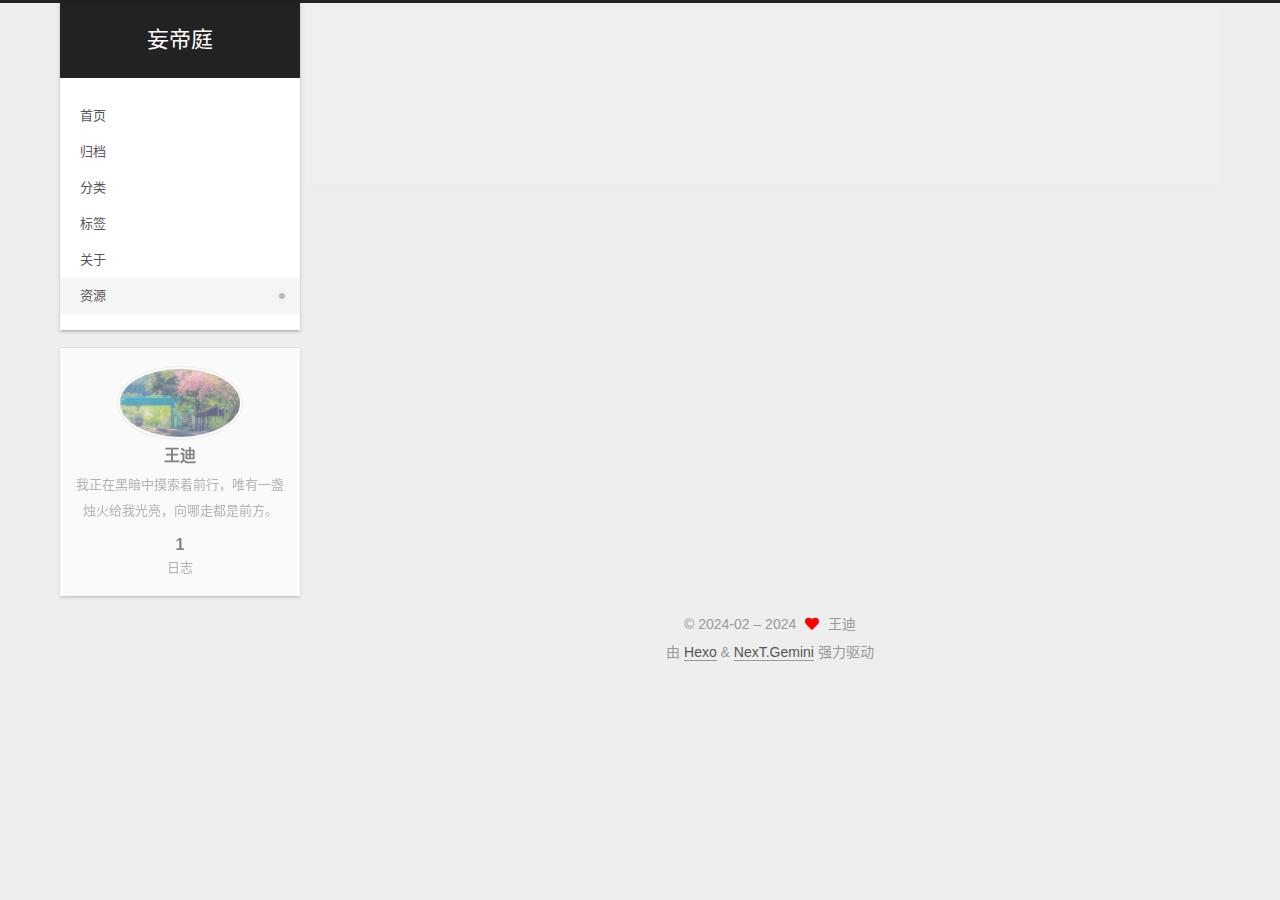
<file: resources/index.html>
<!DOCTYPE html>
<html lang="zh-CN">
<head>
  <meta charset="UTF-8">
<meta name="viewport" content="width=device-width, initial-scale=1, maximum-scale=2">
<meta name="theme-color" content="#222">
<meta name="generator" content="Hexo 7.1.1">
  <link rel="apple-touch-icon" sizes="180x180" href="/images/apple-touch-icon-next.png">
  <link rel="icon" type="image/png" sizes="32x32" href="/images/favicon-32x32-next.png">
  <link rel="icon" type="image/png" sizes="16x16" href="/images/favicon-16x16-next.png">
  <link rel="mask-icon" href="/images/logo.svg" color="#222">

<link rel="stylesheet" href="/css/main.css">


<link rel="stylesheet" href="/lib/font-awesome/css/all.min.css">

<script id="hexo-configurations">
    var NexT = window.NexT || {};
    var CONFIG = {"hostname":"example.com","root":"/","scheme":"Gemini","version":"7.8.0","exturl":false,"sidebar":{"position":"left","display":"post","padding":18,"offset":12,"onmobile":false},"copycode":{"enable":false,"show_result":false,"style":null},"back2top":{"enable":true,"sidebar":false,"scrollpercent":false},"bookmark":{"enable":false,"color":"#222","save":"auto"},"fancybox":false,"mediumzoom":false,"lazyload":false,"pangu":false,"comments":{"style":"tabs","active":null,"storage":true,"lazyload":false,"nav":null},"algolia":{"hits":{"per_page":10},"labels":{"input_placeholder":"Search for Posts","hits_empty":"We didn't find any results for the search: ${query}","hits_stats":"${hits} results found in ${time} ms"}},"localsearch":{"enable":false,"trigger":"auto","top_n_per_article":1,"unescape":false,"preload":false},"motion":{"enable":true,"async":false,"transition":{"post_block":"fadeIn","post_header":"slideDownIn","post_body":"slideDownIn","coll_header":"slideLeftIn","sidebar":"slideUpIn"}}};
  </script>

  <meta name="description" content="我正在黑暗中摸索着前行，唯有一盏烛火给我光亮，向哪走都是前方。">
<meta property="og:type" content="website">
<meta property="og:title" content="资源">
<meta property="og:url" content="http://example.com/resources/index.html">
<meta property="og:site_name" content="妄帝庭">
<meta property="og:description" content="我正在黑暗中摸索着前行，唯有一盏烛火给我光亮，向哪走都是前方。">
<meta property="og:locale" content="zh_CN">
<meta property="article:published_time" content="2020-02-10T14:07:08.000Z">
<meta property="article:modified_time" content="2024-03-01T05:51:47.005Z">
<meta property="article:author" content="王迪">
<meta name="twitter:card" content="summary">

<link rel="canonical" href="http://example.com/resources/">


<script id="page-configurations">
  // https://hexo.io/docs/variables.html
  CONFIG.page = {
    sidebar: "",
    isHome : false,
    isPost : false,
    lang   : 'zh-CN'
  };
</script>

  <title>资源 | 妄帝庭
</title>
  






  <noscript>
  <style>
  .use-motion .brand,
  .use-motion .menu-item,
  .sidebar-inner,
  .use-motion .post-block,
  .use-motion .pagination,
  .use-motion .comments,
  .use-motion .post-header,
  .use-motion .post-body,
  .use-motion .collection-header { opacity: initial; }

  .use-motion .site-title,
  .use-motion .site-subtitle {
    opacity: initial;
    top: initial;
  }

  .use-motion .logo-line-before i { left: initial; }
  .use-motion .logo-line-after i { right: initial; }
  </style>
</noscript>

</head>

<body itemscope itemtype="http://schema.org/WebPage">
  <div class="container use-motion">
    <div class="headband"></div>

    <header class="header" itemscope itemtype="http://schema.org/WPHeader">
      <div class="header-inner"><div class="site-brand-container">
  <div class="site-nav-toggle">
    <div class="toggle" aria-label="切换导航栏">
      <span class="toggle-line toggle-line-first"></span>
      <span class="toggle-line toggle-line-middle"></span>
      <span class="toggle-line toggle-line-last"></span>
    </div>
  </div>

  <div class="site-meta">

    <a href="/" class="brand" rel="start">
      <span class="logo-line-before"><i></i></span>
      <h1 class="site-title">妄帝庭</h1>
      <span class="logo-line-after"><i></i></span>
    </a>
  </div>

  <div class="site-nav-right">
    <div class="toggle popup-trigger">
    </div>
  </div>
</div>




<nav class="site-nav">
  <ul id="menu" class="main-menu menu">
        <li class="menu-item menu-item-home">

    <a href="/" rel="section"><i class="home fa-fw"></i>首页</a>

  </li>
        <li class="menu-item menu-item-archives">

    <a href="/archives/" rel="section"><i class="archive fa-fw"></i>归档</a>

  </li>
        <li class="menu-item menu-item-categories">

    <a href="/categories/" rel="section"><i class="th fa-fw"></i>分类</a>

  </li>
        <li class="menu-item menu-item-tags">

    <a href="/tags/" rel="section"><i class="tags fa-fw"></i>标签</a>

  </li>
        <li class="menu-item menu-item-about">

    <a href="/about/" rel="section"><i class="user fa-fw"></i>关于</a>

  </li>
        <li class="menu-item menu-item-resources">

    <a href="/resources/" rel="section"><i class="download fa-fw"></i>资源</a>

  </li>
  </ul>
</nav>




</div>
    </header>

    
  <div class="back-to-top">
    <i class="fa fa-arrow-up"></i>
    <span>0%</span>
  </div>


    <main class="main">
      <div class="main-inner">
        <div class="content-wrap">
          
  
  

          <div class="content page posts-expand">
            

    
    
    
    <div class="post-block" lang="zh-CN">
      <header class="post-header">

<h1 class="post-title" itemprop="name headline">资源
</h1>

<div class="post-meta">
  

</div>

</header>

      
      
      
      <div class="post-body">
          
      </div>
      
      
      
    </div>
    

    
    
    


          </div>
          

<script>
  window.addEventListener('tabs:register', () => {
    let { activeClass } = CONFIG.comments;
    if (CONFIG.comments.storage) {
      activeClass = localStorage.getItem('comments_active') || activeClass;
    }
    if (activeClass) {
      let activeTab = document.querySelector(`a[href="#comment-${activeClass}"]`);
      if (activeTab) {
        activeTab.click();
      }
    }
  });
  if (CONFIG.comments.storage) {
    window.addEventListener('tabs:click', event => {
      if (!event.target.matches('.tabs-comment .tab-content .tab-pane')) return;
      let commentClass = event.target.classList[1];
      localStorage.setItem('comments_active', commentClass);
    });
  }
</script>

        </div>
          
  
  <div class="toggle sidebar-toggle">
    <span class="toggle-line toggle-line-first"></span>
    <span class="toggle-line toggle-line-middle"></span>
    <span class="toggle-line toggle-line-last"></span>
  </div>

  <aside class="sidebar">
    <div class="sidebar-inner">

      <ul class="sidebar-nav motion-element">
        <li class="sidebar-nav-toc">
          文章目录
        </li>
        <li class="sidebar-nav-overview">
          站点概览
        </li>
      </ul>

      <!--noindex-->
      <div class="post-toc-wrap sidebar-panel">
      </div>
      <!--/noindex-->

      <div class="site-overview-wrap sidebar-panel">
        <div class="site-author motion-element" itemprop="author" itemscope itemtype="http://schema.org/Person">
    <img class="site-author-image" itemprop="image" alt="王迪"
      src="/images/avatar.gif">
  <p class="site-author-name" itemprop="name">王迪</p>
  <div class="site-description" itemprop="description">我正在黑暗中摸索着前行，唯有一盏烛火给我光亮，向哪走都是前方。</div>
</div>
<div class="site-state-wrap motion-element">
  <nav class="site-state">
      <div class="site-state-item site-state-posts">
          <a href="/archives/">
        
          <span class="site-state-item-count">1</span>
          <span class="site-state-item-name">日志</span>
        </a>
      </div>
  </nav>
</div>



      </div>

    </div>
  </aside>
  <div id="sidebar-dimmer"></div>


      </div>
    </main>

    <footer class="footer">
      <div class="footer-inner">
        

        

<div class="copyright">
  
  &copy; 2024-02 – 
  <span itemprop="copyrightYear">2024</span>
  <span class="with-love">
    <i class="fa fa-heart"></i>
  </span>
  <span class="author" itemprop="copyrightHolder">王迪</span>
</div>
  <div class="powered-by">由 <a href="https://hexo.io/" class="theme-link" rel="noopener" target="_blank">Hexo</a> & <a href="https://theme-next.org/" class="theme-link" rel="noopener" target="_blank">NexT.Gemini</a> 强力驱动
  </div>

        








      </div>
    </footer>
  </div>

  
  <script src="/lib/anime.min.js"></script>
  <script src="/lib/velocity/velocity.min.js"></script>
  <script src="/lib/velocity/velocity.ui.min.js"></script>

<script src="/js/utils.js"></script>

<script src="/js/motion.js"></script>


<script src="/js/schemes/pisces.js"></script>


<script src="/js/next-boot.js"></script>




  















  

  

</body>
</html>
</file>
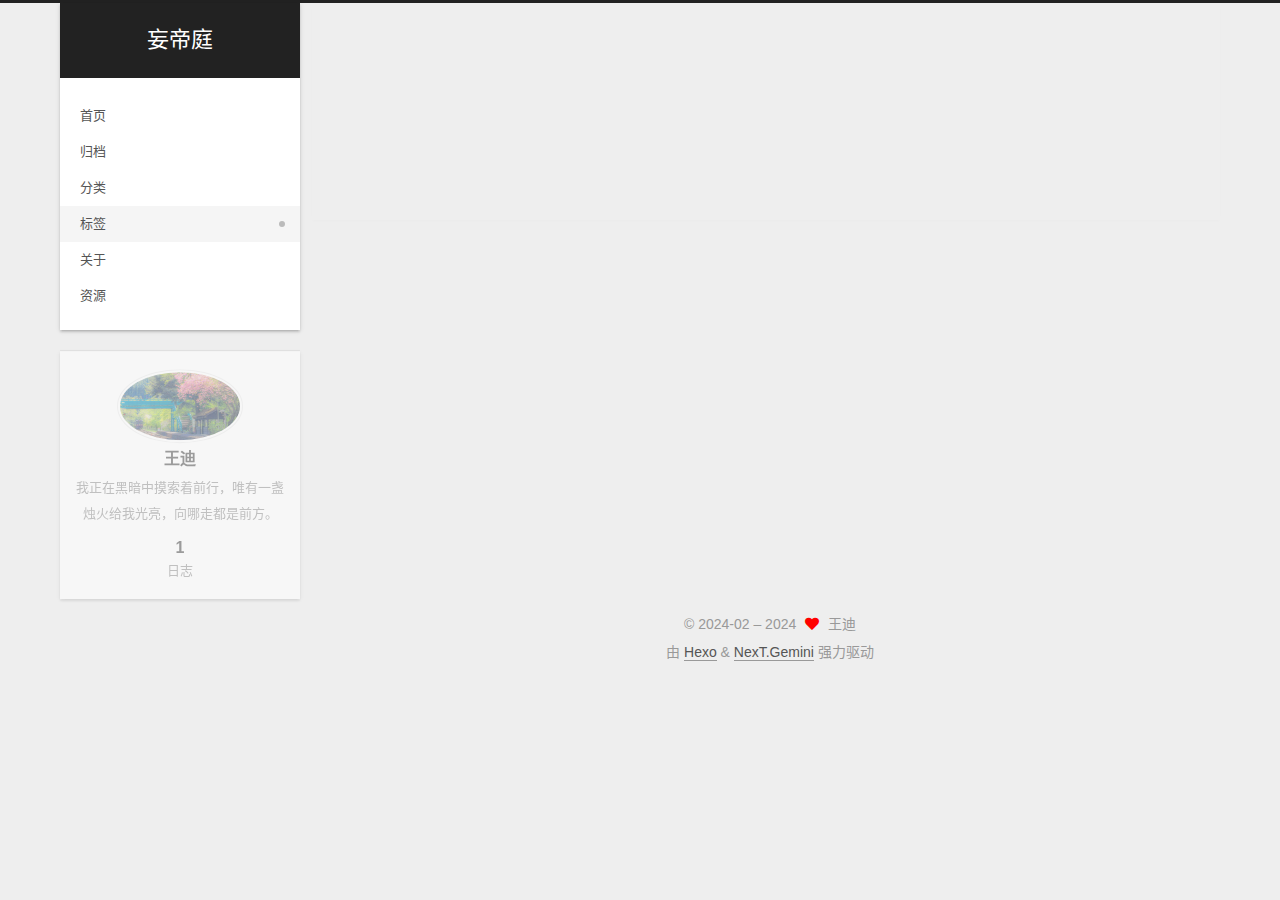
<file: tags/index.html>
<!DOCTYPE html>
<html lang="zh-CN">
<head>
  <meta charset="UTF-8">
<meta name="viewport" content="width=device-width, initial-scale=1, maximum-scale=2">
<meta name="theme-color" content="#222">
<meta name="generator" content="Hexo 7.1.1">
  <link rel="apple-touch-icon" sizes="180x180" href="/images/apple-touch-icon-next.png">
  <link rel="icon" type="image/png" sizes="32x32" href="/images/favicon-32x32-next.png">
  <link rel="icon" type="image/png" sizes="16x16" href="/images/favicon-16x16-next.png">
  <link rel="mask-icon" href="/images/logo.svg" color="#222">

<link rel="stylesheet" href="/css/main.css">


<link rel="stylesheet" href="/lib/font-awesome/css/all.min.css">

<script id="hexo-configurations">
    var NexT = window.NexT || {};
    var CONFIG = {"hostname":"example.com","root":"/","scheme":"Gemini","version":"7.8.0","exturl":false,"sidebar":{"position":"left","display":"post","padding":18,"offset":12,"onmobile":false},"copycode":{"enable":false,"show_result":false,"style":null},"back2top":{"enable":true,"sidebar":false,"scrollpercent":false},"bookmark":{"enable":false,"color":"#222","save":"auto"},"fancybox":false,"mediumzoom":false,"lazyload":false,"pangu":false,"comments":{"style":"tabs","active":null,"storage":true,"lazyload":false,"nav":null},"algolia":{"hits":{"per_page":10},"labels":{"input_placeholder":"Search for Posts","hits_empty":"We didn't find any results for the search: ${query}","hits_stats":"${hits} results found in ${time} ms"}},"localsearch":{"enable":false,"trigger":"auto","top_n_per_article":1,"unescape":false,"preload":false},"motion":{"enable":true,"async":false,"transition":{"post_block":"fadeIn","post_header":"slideDownIn","post_body":"slideDownIn","coll_header":"slideLeftIn","sidebar":"slideUpIn"}}};
  </script>

  <meta name="description" content="我正在黑暗中摸索着前行，唯有一盏烛火给我光亮，向哪走都是前方。">
<meta property="og:type" content="website">
<meta property="og:title" content="标签">
<meta property="og:url" content="http://example.com/tags/index.html">
<meta property="og:site_name" content="妄帝庭">
<meta property="og:description" content="我正在黑暗中摸索着前行，唯有一盏烛火给我光亮，向哪走都是前方。">
<meta property="og:locale" content="zh_CN">
<meta property="article:published_time" content="2020-02-10T14:07:08.000Z">
<meta property="article:modified_time" content="2024-03-01T05:50:57.283Z">
<meta property="article:author" content="王迪">
<meta name="twitter:card" content="summary">

<link rel="canonical" href="http://example.com/tags/">


<script id="page-configurations">
  // https://hexo.io/docs/variables.html
  CONFIG.page = {
    sidebar: "",
    isHome : false,
    isPost : false,
    lang   : 'zh-CN'
  };
</script>

  <title>标签 | 妄帝庭
</title>
  






  <noscript>
  <style>
  .use-motion .brand,
  .use-motion .menu-item,
  .sidebar-inner,
  .use-motion .post-block,
  .use-motion .pagination,
  .use-motion .comments,
  .use-motion .post-header,
  .use-motion .post-body,
  .use-motion .collection-header { opacity: initial; }

  .use-motion .site-title,
  .use-motion .site-subtitle {
    opacity: initial;
    top: initial;
  }

  .use-motion .logo-line-before i { left: initial; }
  .use-motion .logo-line-after i { right: initial; }
  </style>
</noscript>

</head>

<body itemscope itemtype="http://schema.org/WebPage">
  <div class="container use-motion">
    <div class="headband"></div>

    <header class="header" itemscope itemtype="http://schema.org/WPHeader">
      <div class="header-inner"><div class="site-brand-container">
  <div class="site-nav-toggle">
    <div class="toggle" aria-label="切换导航栏">
      <span class="toggle-line toggle-line-first"></span>
      <span class="toggle-line toggle-line-middle"></span>
      <span class="toggle-line toggle-line-last"></span>
    </div>
  </div>

  <div class="site-meta">

    <a href="/" class="brand" rel="start">
      <span class="logo-line-before"><i></i></span>
      <h1 class="site-title">妄帝庭</h1>
      <span class="logo-line-after"><i></i></span>
    </a>
  </div>

  <div class="site-nav-right">
    <div class="toggle popup-trigger">
    </div>
  </div>
</div>




<nav class="site-nav">
  <ul id="menu" class="main-menu menu">
        <li class="menu-item menu-item-home">

    <a href="/" rel="section"><i class="home fa-fw"></i>首页</a>

  </li>
        <li class="menu-item menu-item-archives">

    <a href="/archives/" rel="section"><i class="archive fa-fw"></i>归档</a>

  </li>
        <li class="menu-item menu-item-categories">

    <a href="/categories/" rel="section"><i class="th fa-fw"></i>分类</a>

  </li>
        <li class="menu-item menu-item-tags">

    <a href="/tags/" rel="section"><i class="tags fa-fw"></i>标签</a>

  </li>
        <li class="menu-item menu-item-about">

    <a href="/about/" rel="section"><i class="user fa-fw"></i>关于</a>

  </li>
        <li class="menu-item menu-item-resources">

    <a href="/resources/" rel="section"><i class="download fa-fw"></i>资源</a>

  </li>
  </ul>
</nav>




</div>
    </header>

    
  <div class="back-to-top">
    <i class="fa fa-arrow-up"></i>
    <span>0%</span>
  </div>


    <main class="main">
      <div class="main-inner">
        <div class="content-wrap">
          
  
  

          <div class="content page posts-expand">
            

    
    
    
    <div class="post-block" lang="zh-CN">
      <header class="post-header">

<h1 class="post-title" itemprop="name headline">标签
</h1>

<div class="post-meta">
  

</div>

</header>

      
      
      
      <div class="post-body">
          <div class="tag-cloud">
            <div class="tag-cloud-title">
              暂无标签
            </div>
            <div class="tag-cloud-tags">
              
            </div>
          </div>
        
      </div>
      
      
      
    </div>
    

    
    
    


          </div>
          

<script>
  window.addEventListener('tabs:register', () => {
    let { activeClass } = CONFIG.comments;
    if (CONFIG.comments.storage) {
      activeClass = localStorage.getItem('comments_active') || activeClass;
    }
    if (activeClass) {
      let activeTab = document.querySelector(`a[href="#comment-${activeClass}"]`);
      if (activeTab) {
        activeTab.click();
      }
    }
  });
  if (CONFIG.comments.storage) {
    window.addEventListener('tabs:click', event => {
      if (!event.target.matches('.tabs-comment .tab-content .tab-pane')) return;
      let commentClass = event.target.classList[1];
      localStorage.setItem('comments_active', commentClass);
    });
  }
</script>

        </div>
          
  
  <div class="toggle sidebar-toggle">
    <span class="toggle-line toggle-line-first"></span>
    <span class="toggle-line toggle-line-middle"></span>
    <span class="toggle-line toggle-line-last"></span>
  </div>

  <aside class="sidebar">
    <div class="sidebar-inner">

      <ul class="sidebar-nav motion-element">
        <li class="sidebar-nav-toc">
          文章目录
        </li>
        <li class="sidebar-nav-overview">
          站点概览
        </li>
      </ul>

      <!--noindex-->
      <div class="post-toc-wrap sidebar-panel">
      </div>
      <!--/noindex-->

      <div class="site-overview-wrap sidebar-panel">
        <div class="site-author motion-element" itemprop="author" itemscope itemtype="http://schema.org/Person">
    <img class="site-author-image" itemprop="image" alt="王迪"
      src="/images/avatar.gif">
  <p class="site-author-name" itemprop="name">王迪</p>
  <div class="site-description" itemprop="description">我正在黑暗中摸索着前行，唯有一盏烛火给我光亮，向哪走都是前方。</div>
</div>
<div class="site-state-wrap motion-element">
  <nav class="site-state">
      <div class="site-state-item site-state-posts">
          <a href="/archives/">
        
          <span class="site-state-item-count">1</span>
          <span class="site-state-item-name">日志</span>
        </a>
      </div>
  </nav>
</div>



      </div>

    </div>
  </aside>
  <div id="sidebar-dimmer"></div>


      </div>
    </main>

    <footer class="footer">
      <div class="footer-inner">
        

        

<div class="copyright">
  
  &copy; 2024-02 – 
  <span itemprop="copyrightYear">2024</span>
  <span class="with-love">
    <i class="fa fa-heart"></i>
  </span>
  <span class="author" itemprop="copyrightHolder">王迪</span>
</div>
  <div class="powered-by">由 <a href="https://hexo.io/" class="theme-link" rel="noopener" target="_blank">Hexo</a> & <a href="https://theme-next.org/" class="theme-link" rel="noopener" target="_blank">NexT.Gemini</a> 强力驱动
  </div>

        








      </div>
    </footer>
  </div>

  
  <script src="/lib/anime.min.js"></script>
  <script src="/lib/velocity/velocity.min.js"></script>
  <script src="/lib/velocity/velocity.ui.min.js"></script>

<script src="/js/utils.js"></script>

<script src="/js/motion.js"></script>


<script src="/js/schemes/pisces.js"></script>


<script src="/js/next-boot.js"></script>




  















  

  

</body>
</html>
</file>
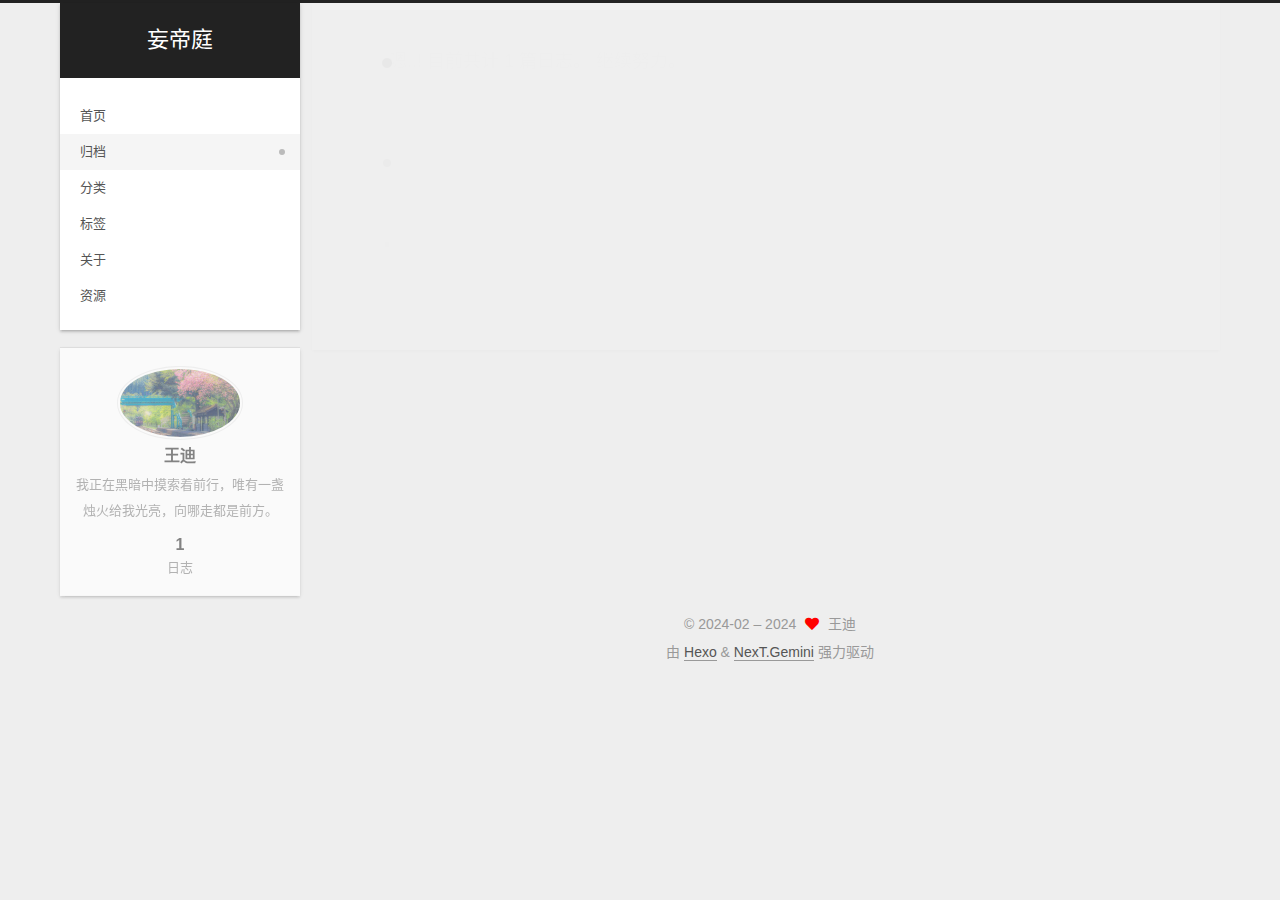
<file: archives/2024/index.html>
<!DOCTYPE html>
<html lang="zh-CN">
<head>
  <meta charset="UTF-8">
<meta name="viewport" content="width=device-width, initial-scale=1, maximum-scale=2">
<meta name="theme-color" content="#222">
<meta name="generator" content="Hexo 7.1.1">
  <link rel="apple-touch-icon" sizes="180x180" href="/images/apple-touch-icon-next.png">
  <link rel="icon" type="image/png" sizes="32x32" href="/images/favicon-32x32-next.png">
  <link rel="icon" type="image/png" sizes="16x16" href="/images/favicon-16x16-next.png">
  <link rel="mask-icon" href="/images/logo.svg" color="#222">

<link rel="stylesheet" href="/css/main.css">


<link rel="stylesheet" href="/lib/font-awesome/css/all.min.css">

<script id="hexo-configurations">
    var NexT = window.NexT || {};
    var CONFIG = {"hostname":"example.com","root":"/","scheme":"Gemini","version":"7.8.0","exturl":false,"sidebar":{"position":"left","display":"post","padding":18,"offset":12,"onmobile":false},"copycode":{"enable":false,"show_result":false,"style":null},"back2top":{"enable":true,"sidebar":false,"scrollpercent":false},"bookmark":{"enable":false,"color":"#222","save":"auto"},"fancybox":false,"mediumzoom":false,"lazyload":false,"pangu":false,"comments":{"style":"tabs","active":null,"storage":true,"lazyload":false,"nav":null},"algolia":{"hits":{"per_page":10},"labels":{"input_placeholder":"Search for Posts","hits_empty":"We didn't find any results for the search: ${query}","hits_stats":"${hits} results found in ${time} ms"}},"localsearch":{"enable":false,"trigger":"auto","top_n_per_article":1,"unescape":false,"preload":false},"motion":{"enable":true,"async":false,"transition":{"post_block":"fadeIn","post_header":"slideDownIn","post_body":"slideDownIn","coll_header":"slideLeftIn","sidebar":"slideUpIn"}}};
  </script>

  <meta name="description" content="我正在黑暗中摸索着前行，唯有一盏烛火给我光亮，向哪走都是前方。">
<meta property="og:type" content="website">
<meta property="og:title" content="妄帝庭">
<meta property="og:url" content="http://example.com/archives/2024/index.html">
<meta property="og:site_name" content="妄帝庭">
<meta property="og:description" content="我正在黑暗中摸索着前行，唯有一盏烛火给我光亮，向哪走都是前方。">
<meta property="og:locale" content="zh_CN">
<meta property="article:author" content="王迪">
<meta name="twitter:card" content="summary">

<link rel="canonical" href="http://example.com/archives/2024/">


<script id="page-configurations">
  // https://hexo.io/docs/variables.html
  CONFIG.page = {
    sidebar: "",
    isHome : false,
    isPost : false,
    lang   : 'zh-CN'
  };
</script>

  <title>归档 | 妄帝庭</title>
  






  <noscript>
  <style>
  .use-motion .brand,
  .use-motion .menu-item,
  .sidebar-inner,
  .use-motion .post-block,
  .use-motion .pagination,
  .use-motion .comments,
  .use-motion .post-header,
  .use-motion .post-body,
  .use-motion .collection-header { opacity: initial; }

  .use-motion .site-title,
  .use-motion .site-subtitle {
    opacity: initial;
    top: initial;
  }

  .use-motion .logo-line-before i { left: initial; }
  .use-motion .logo-line-after i { right: initial; }
  </style>
</noscript>

</head>

<body itemscope itemtype="http://schema.org/WebPage">
  <div class="container use-motion">
    <div class="headband"></div>

    <header class="header" itemscope itemtype="http://schema.org/WPHeader">
      <div class="header-inner"><div class="site-brand-container">
  <div class="site-nav-toggle">
    <div class="toggle" aria-label="切换导航栏">
      <span class="toggle-line toggle-line-first"></span>
      <span class="toggle-line toggle-line-middle"></span>
      <span class="toggle-line toggle-line-last"></span>
    </div>
  </div>

  <div class="site-meta">

    <a href="/" class="brand" rel="start">
      <span class="logo-line-before"><i></i></span>
      <h1 class="site-title">妄帝庭</h1>
      <span class="logo-line-after"><i></i></span>
    </a>
  </div>

  <div class="site-nav-right">
    <div class="toggle popup-trigger">
    </div>
  </div>
</div>




<nav class="site-nav">
  <ul id="menu" class="main-menu menu">
        <li class="menu-item menu-item-home">

    <a href="/" rel="section"><i class="home fa-fw"></i>首页</a>

  </li>
        <li class="menu-item menu-item-archives">

    <a href="/archives/" rel="section"><i class="archive fa-fw"></i>归档</a>

  </li>
        <li class="menu-item menu-item-categories">

    <a href="/categories/" rel="section"><i class="th fa-fw"></i>分类</a>

  </li>
        <li class="menu-item menu-item-tags">

    <a href="/tags/" rel="section"><i class="tags fa-fw"></i>标签</a>

  </li>
        <li class="menu-item menu-item-about">

    <a href="/about/" rel="section"><i class="user fa-fw"></i>关于</a>

  </li>
        <li class="menu-item menu-item-resources">

    <a href="/resources/" rel="section"><i class="download fa-fw"></i>资源</a>

  </li>
  </ul>
</nav>




</div>
    </header>

    
  <div class="back-to-top">
    <i class="fa fa-arrow-up"></i>
    <span>0%</span>
  </div>


    <main class="main">
      <div class="main-inner">
        <div class="content-wrap">
          

          <div class="content archive">
            

  
  
  
  <div class="post-block">
    <div class="posts-collapse">
      <div class="collection-title">
        <span class="collection-header">嗯..! 目前共计 1 篇日志。 继续努力。</span>
      </div>

      
    <div class="collection-year">
      <span class="collection-header">2024</span>
    </div>

  <article itemscope itemtype="http://schema.org/Article">
    <header class="post-header">

      <div class="post-meta">
        <time itemprop="dateCreated"
              datetime="2024-02-28T12:22:16+08:00"
              content="2024-02-28">
          02-28
        </time>
      </div>

      <div class="post-title">
          <a class="post-title-link" href="/2024/02/28/hello-world/" itemprop="url">
            <span itemprop="name">Hello World</span>
          </a>
      </div>

    </header>
  </article>


    </div>
  </div>
  
  
  

  



          </div>
          

<script>
  window.addEventListener('tabs:register', () => {
    let { activeClass } = CONFIG.comments;
    if (CONFIG.comments.storage) {
      activeClass = localStorage.getItem('comments_active') || activeClass;
    }
    if (activeClass) {
      let activeTab = document.querySelector(`a[href="#comment-${activeClass}"]`);
      if (activeTab) {
        activeTab.click();
      }
    }
  });
  if (CONFIG.comments.storage) {
    window.addEventListener('tabs:click', event => {
      if (!event.target.matches('.tabs-comment .tab-content .tab-pane')) return;
      let commentClass = event.target.classList[1];
      localStorage.setItem('comments_active', commentClass);
    });
  }
</script>

        </div>
          
  
  <div class="toggle sidebar-toggle">
    <span class="toggle-line toggle-line-first"></span>
    <span class="toggle-line toggle-line-middle"></span>
    <span class="toggle-line toggle-line-last"></span>
  </div>

  <aside class="sidebar">
    <div class="sidebar-inner">

      <ul class="sidebar-nav motion-element">
        <li class="sidebar-nav-toc">
          文章目录
        </li>
        <li class="sidebar-nav-overview">
          站点概览
        </li>
      </ul>

      <!--noindex-->
      <div class="post-toc-wrap sidebar-panel">
      </div>
      <!--/noindex-->

      <div class="site-overview-wrap sidebar-panel">
        <div class="site-author motion-element" itemprop="author" itemscope itemtype="http://schema.org/Person">
    <img class="site-author-image" itemprop="image" alt="王迪"
      src="/images/avatar.gif">
  <p class="site-author-name" itemprop="name">王迪</p>
  <div class="site-description" itemprop="description">我正在黑暗中摸索着前行，唯有一盏烛火给我光亮，向哪走都是前方。</div>
</div>
<div class="site-state-wrap motion-element">
  <nav class="site-state">
      <div class="site-state-item site-state-posts">
          <a href="/archives/">
        
          <span class="site-state-item-count">1</span>
          <span class="site-state-item-name">日志</span>
        </a>
      </div>
  </nav>
</div>



      </div>

    </div>
  </aside>
  <div id="sidebar-dimmer"></div>


      </div>
    </main>

    <footer class="footer">
      <div class="footer-inner">
        

        

<div class="copyright">
  
  &copy; 2024-02 – 
  <span itemprop="copyrightYear">2024</span>
  <span class="with-love">
    <i class="fa fa-heart"></i>
  </span>
  <span class="author" itemprop="copyrightHolder">王迪</span>
</div>
  <div class="powered-by">由 <a href="https://hexo.io/" class="theme-link" rel="noopener" target="_blank">Hexo</a> & <a href="https://theme-next.org/" class="theme-link" rel="noopener" target="_blank">NexT.Gemini</a> 强力驱动
  </div>

        








      </div>
    </footer>
  </div>

  
  <script src="/lib/anime.min.js"></script>
  <script src="/lib/velocity/velocity.min.js"></script>
  <script src="/lib/velocity/velocity.ui.min.js"></script>

<script src="/js/utils.js"></script>

<script src="/js/motion.js"></script>


<script src="/js/schemes/pisces.js"></script>


<script src="/js/next-boot.js"></script>




  















  

  

</body>
</html>
</file>
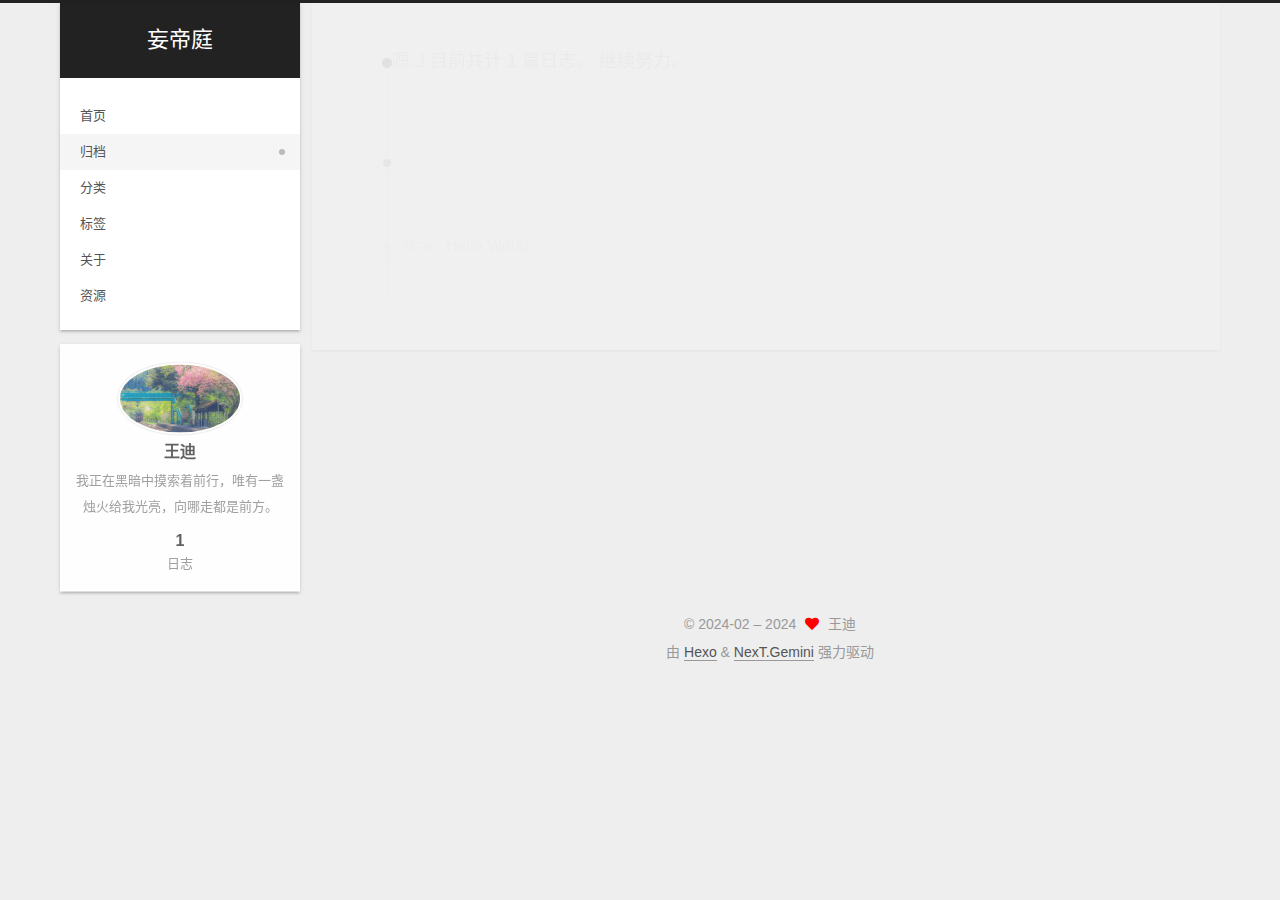
<file: archives/2024/02/index.html>
<!DOCTYPE html>
<html lang="zh-CN">
<head>
  <meta charset="UTF-8">
<meta name="viewport" content="width=device-width, initial-scale=1, maximum-scale=2">
<meta name="theme-color" content="#222">
<meta name="generator" content="Hexo 7.1.1">
  <link rel="apple-touch-icon" sizes="180x180" href="/images/apple-touch-icon-next.png">
  <link rel="icon" type="image/png" sizes="32x32" href="/images/favicon-32x32-next.png">
  <link rel="icon" type="image/png" sizes="16x16" href="/images/favicon-16x16-next.png">
  <link rel="mask-icon" href="/images/logo.svg" color="#222">

<link rel="stylesheet" href="/css/main.css">


<link rel="stylesheet" href="/lib/font-awesome/css/all.min.css">

<script id="hexo-configurations">
    var NexT = window.NexT || {};
    var CONFIG = {"hostname":"example.com","root":"/","scheme":"Gemini","version":"7.8.0","exturl":false,"sidebar":{"position":"left","display":"post","padding":18,"offset":12,"onmobile":false},"copycode":{"enable":false,"show_result":false,"style":null},"back2top":{"enable":true,"sidebar":false,"scrollpercent":false},"bookmark":{"enable":false,"color":"#222","save":"auto"},"fancybox":false,"mediumzoom":false,"lazyload":false,"pangu":false,"comments":{"style":"tabs","active":null,"storage":true,"lazyload":false,"nav":null},"algolia":{"hits":{"per_page":10},"labels":{"input_placeholder":"Search for Posts","hits_empty":"We didn't find any results for the search: ${query}","hits_stats":"${hits} results found in ${time} ms"}},"localsearch":{"enable":false,"trigger":"auto","top_n_per_article":1,"unescape":false,"preload":false},"motion":{"enable":true,"async":false,"transition":{"post_block":"fadeIn","post_header":"slideDownIn","post_body":"slideDownIn","coll_header":"slideLeftIn","sidebar":"slideUpIn"}}};
  </script>

  <meta name="description" content="我正在黑暗中摸索着前行，唯有一盏烛火给我光亮，向哪走都是前方。">
<meta property="og:type" content="website">
<meta property="og:title" content="妄帝庭">
<meta property="og:url" content="http://example.com/archives/2024/02/index.html">
<meta property="og:site_name" content="妄帝庭">
<meta property="og:description" content="我正在黑暗中摸索着前行，唯有一盏烛火给我光亮，向哪走都是前方。">
<meta property="og:locale" content="zh_CN">
<meta property="article:author" content="王迪">
<meta name="twitter:card" content="summary">

<link rel="canonical" href="http://example.com/archives/2024/02/">


<script id="page-configurations">
  // https://hexo.io/docs/variables.html
  CONFIG.page = {
    sidebar: "",
    isHome : false,
    isPost : false,
    lang   : 'zh-CN'
  };
</script>

  <title>归档 | 妄帝庭</title>
  






  <noscript>
  <style>
  .use-motion .brand,
  .use-motion .menu-item,
  .sidebar-inner,
  .use-motion .post-block,
  .use-motion .pagination,
  .use-motion .comments,
  .use-motion .post-header,
  .use-motion .post-body,
  .use-motion .collection-header { opacity: initial; }

  .use-motion .site-title,
  .use-motion .site-subtitle {
    opacity: initial;
    top: initial;
  }

  .use-motion .logo-line-before i { left: initial; }
  .use-motion .logo-line-after i { right: initial; }
  </style>
</noscript>

</head>

<body itemscope itemtype="http://schema.org/WebPage">
  <div class="container use-motion">
    <div class="headband"></div>

    <header class="header" itemscope itemtype="http://schema.org/WPHeader">
      <div class="header-inner"><div class="site-brand-container">
  <div class="site-nav-toggle">
    <div class="toggle" aria-label="切换导航栏">
      <span class="toggle-line toggle-line-first"></span>
      <span class="toggle-line toggle-line-middle"></span>
      <span class="toggle-line toggle-line-last"></span>
    </div>
  </div>

  <div class="site-meta">

    <a href="/" class="brand" rel="start">
      <span class="logo-line-before"><i></i></span>
      <h1 class="site-title">妄帝庭</h1>
      <span class="logo-line-after"><i></i></span>
    </a>
  </div>

  <div class="site-nav-right">
    <div class="toggle popup-trigger">
    </div>
  </div>
</div>




<nav class="site-nav">
  <ul id="menu" class="main-menu menu">
        <li class="menu-item menu-item-home">

    <a href="/" rel="section"><i class="home fa-fw"></i>首页</a>

  </li>
        <li class="menu-item menu-item-archives">

    <a href="/archives/" rel="section"><i class="archive fa-fw"></i>归档</a>

  </li>
        <li class="menu-item menu-item-categories">

    <a href="/categories/" rel="section"><i class="th fa-fw"></i>分类</a>

  </li>
        <li class="menu-item menu-item-tags">

    <a href="/tags/" rel="section"><i class="tags fa-fw"></i>标签</a>

  </li>
        <li class="menu-item menu-item-about">

    <a href="/about/" rel="section"><i class="user fa-fw"></i>关于</a>

  </li>
        <li class="menu-item menu-item-resources">

    <a href="/resources/" rel="section"><i class="download fa-fw"></i>资源</a>

  </li>
  </ul>
</nav>




</div>
    </header>

    
  <div class="back-to-top">
    <i class="fa fa-arrow-up"></i>
    <span>0%</span>
  </div>


    <main class="main">
      <div class="main-inner">
        <div class="content-wrap">
          

          <div class="content archive">
            

  
  
  
  <div class="post-block">
    <div class="posts-collapse">
      <div class="collection-title">
        <span class="collection-header">嗯..! 目前共计 1 篇日志。 继续努力。</span>
      </div>

      
    <div class="collection-year">
      <span class="collection-header">2024</span>
    </div>

  <article itemscope itemtype="http://schema.org/Article">
    <header class="post-header">

      <div class="post-meta">
        <time itemprop="dateCreated"
              datetime="2024-02-28T12:22:16+08:00"
              content="2024-02-28">
          02-28
        </time>
      </div>

      <div class="post-title">
          <a class="post-title-link" href="/2024/02/28/hello-world/" itemprop="url">
            <span itemprop="name">Hello World</span>
          </a>
      </div>

    </header>
  </article>


    </div>
  </div>
  
  
  

  



          </div>
          

<script>
  window.addEventListener('tabs:register', () => {
    let { activeClass } = CONFIG.comments;
    if (CONFIG.comments.storage) {
      activeClass = localStorage.getItem('comments_active') || activeClass;
    }
    if (activeClass) {
      let activeTab = document.querySelector(`a[href="#comment-${activeClass}"]`);
      if (activeTab) {
        activeTab.click();
      }
    }
  });
  if (CONFIG.comments.storage) {
    window.addEventListener('tabs:click', event => {
      if (!event.target.matches('.tabs-comment .tab-content .tab-pane')) return;
      let commentClass = event.target.classList[1];
      localStorage.setItem('comments_active', commentClass);
    });
  }
</script>

        </div>
          
  
  <div class="toggle sidebar-toggle">
    <span class="toggle-line toggle-line-first"></span>
    <span class="toggle-line toggle-line-middle"></span>
    <span class="toggle-line toggle-line-last"></span>
  </div>

  <aside class="sidebar">
    <div class="sidebar-inner">

      <ul class="sidebar-nav motion-element">
        <li class="sidebar-nav-toc">
          文章目录
        </li>
        <li class="sidebar-nav-overview">
          站点概览
        </li>
      </ul>

      <!--noindex-->
      <div class="post-toc-wrap sidebar-panel">
      </div>
      <!--/noindex-->

      <div class="site-overview-wrap sidebar-panel">
        <div class="site-author motion-element" itemprop="author" itemscope itemtype="http://schema.org/Person">
    <img class="site-author-image" itemprop="image" alt="王迪"
      src="/images/avatar.gif">
  <p class="site-author-name" itemprop="name">王迪</p>
  <div class="site-description" itemprop="description">我正在黑暗中摸索着前行，唯有一盏烛火给我光亮，向哪走都是前方。</div>
</div>
<div class="site-state-wrap motion-element">
  <nav class="site-state">
      <div class="site-state-item site-state-posts">
          <a href="/archives/">
        
          <span class="site-state-item-count">1</span>
          <span class="site-state-item-name">日志</span>
        </a>
      </div>
  </nav>
</div>



      </div>

    </div>
  </aside>
  <div id="sidebar-dimmer"></div>


      </div>
    </main>

    <footer class="footer">
      <div class="footer-inner">
        

        

<div class="copyright">
  
  &copy; 2024-02 – 
  <span itemprop="copyrightYear">2024</span>
  <span class="with-love">
    <i class="fa fa-heart"></i>
  </span>
  <span class="author" itemprop="copyrightHolder">王迪</span>
</div>
  <div class="powered-by">由 <a href="https://hexo.io/" class="theme-link" rel="noopener" target="_blank">Hexo</a> & <a href="https://theme-next.org/" class="theme-link" rel="noopener" target="_blank">NexT.Gemini</a> 强力驱动
  </div>

        








      </div>
    </footer>
  </div>

  
  <script src="/lib/anime.min.js"></script>
  <script src="/lib/velocity/velocity.min.js"></script>
  <script src="/lib/velocity/velocity.ui.min.js"></script>

<script src="/js/utils.js"></script>

<script src="/js/motion.js"></script>


<script src="/js/schemes/pisces.js"></script>


<script src="/js/next-boot.js"></script>




  















  

  

</body>
</html>
</file>
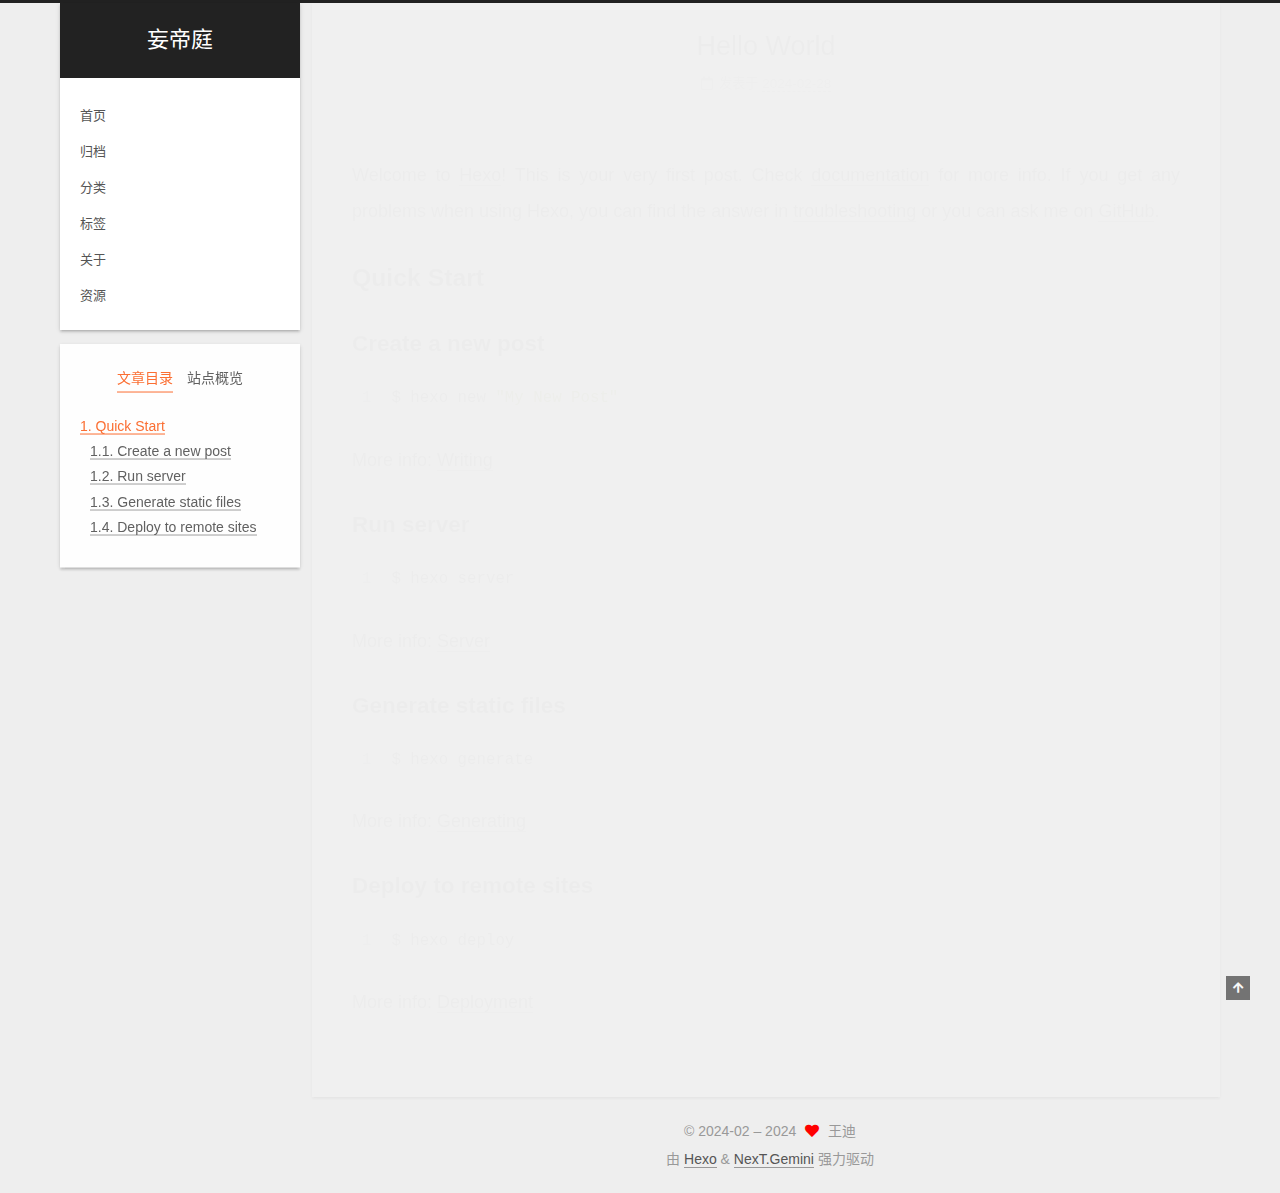
<file: 2024/02/28/hello-world/index.html>
<!DOCTYPE html>
<html lang="zh-CN">
<head>
  <meta charset="UTF-8">
<meta name="viewport" content="width=device-width, initial-scale=1, maximum-scale=2">
<meta name="theme-color" content="#222">
<meta name="generator" content="Hexo 7.1.1">
  <link rel="apple-touch-icon" sizes="180x180" href="/images/apple-touch-icon-next.png">
  <link rel="icon" type="image/png" sizes="32x32" href="/images/favicon-32x32-next.png">
  <link rel="icon" type="image/png" sizes="16x16" href="/images/favicon-16x16-next.png">
  <link rel="mask-icon" href="/images/logo.svg" color="#222">

<link rel="stylesheet" href="/css/main.css">


<link rel="stylesheet" href="/lib/font-awesome/css/all.min.css">

<script id="hexo-configurations">
    var NexT = window.NexT || {};
    var CONFIG = {"hostname":"example.com","root":"/","scheme":"Gemini","version":"7.8.0","exturl":false,"sidebar":{"position":"left","display":"post","padding":18,"offset":12,"onmobile":false},"copycode":{"enable":false,"show_result":false,"style":null},"back2top":{"enable":true,"sidebar":false,"scrollpercent":false},"bookmark":{"enable":false,"color":"#222","save":"auto"},"fancybox":false,"mediumzoom":false,"lazyload":false,"pangu":false,"comments":{"style":"tabs","active":null,"storage":true,"lazyload":false,"nav":null},"algolia":{"hits":{"per_page":10},"labels":{"input_placeholder":"Search for Posts","hits_empty":"We didn't find any results for the search: ${query}","hits_stats":"${hits} results found in ${time} ms"}},"localsearch":{"enable":false,"trigger":"auto","top_n_per_article":1,"unescape":false,"preload":false},"motion":{"enable":true,"async":false,"transition":{"post_block":"fadeIn","post_header":"slideDownIn","post_body":"slideDownIn","coll_header":"slideLeftIn","sidebar":"slideUpIn"}}};
  </script>

  <meta name="description" content="Welcome to Hexo! This is your very first post. Check documentation for more info. If you get any problems when using Hexo, you can find the answer in troubleshooting or you can ask me on GitHub. Quick">
<meta property="og:type" content="article">
<meta property="og:title" content="Hello World">
<meta property="og:url" content="http://example.com/2024/02/28/hello-world/index.html">
<meta property="og:site_name" content="妄帝庭">
<meta property="og:description" content="Welcome to Hexo! This is your very first post. Check documentation for more info. If you get any problems when using Hexo, you can find the answer in troubleshooting or you can ask me on GitHub. Quick">
<meta property="og:locale" content="zh_CN">
<meta property="article:published_time" content="2024-02-28T04:22:16.536Z">
<meta property="article:modified_time" content="2024-02-28T04:22:16.536Z">
<meta property="article:author" content="王迪">
<meta name="twitter:card" content="summary">

<link rel="canonical" href="http://example.com/2024/02/28/hello-world/">


<script id="page-configurations">
  // https://hexo.io/docs/variables.html
  CONFIG.page = {
    sidebar: "",
    isHome : false,
    isPost : true,
    lang   : 'zh-CN'
  };
</script>

  <title>Hello World | 妄帝庭</title>
  






  <noscript>
  <style>
  .use-motion .brand,
  .use-motion .menu-item,
  .sidebar-inner,
  .use-motion .post-block,
  .use-motion .pagination,
  .use-motion .comments,
  .use-motion .post-header,
  .use-motion .post-body,
  .use-motion .collection-header { opacity: initial; }

  .use-motion .site-title,
  .use-motion .site-subtitle {
    opacity: initial;
    top: initial;
  }

  .use-motion .logo-line-before i { left: initial; }
  .use-motion .logo-line-after i { right: initial; }
  </style>
</noscript>

</head>

<body itemscope itemtype="http://schema.org/WebPage">
  <div class="container use-motion">
    <div class="headband"></div>

    <header class="header" itemscope itemtype="http://schema.org/WPHeader">
      <div class="header-inner"><div class="site-brand-container">
  <div class="site-nav-toggle">
    <div class="toggle" aria-label="切换导航栏">
      <span class="toggle-line toggle-line-first"></span>
      <span class="toggle-line toggle-line-middle"></span>
      <span class="toggle-line toggle-line-last"></span>
    </div>
  </div>

  <div class="site-meta">

    <a href="/" class="brand" rel="start">
      <span class="logo-line-before"><i></i></span>
      <h1 class="site-title">妄帝庭</h1>
      <span class="logo-line-after"><i></i></span>
    </a>
  </div>

  <div class="site-nav-right">
    <div class="toggle popup-trigger">
    </div>
  </div>
</div>




<nav class="site-nav">
  <ul id="menu" class="main-menu menu">
        <li class="menu-item menu-item-home">

    <a href="/" rel="section"><i class="home fa-fw"></i>首页</a>

  </li>
        <li class="menu-item menu-item-archives">

    <a href="/archives/" rel="section"><i class="archive fa-fw"></i>归档</a>

  </li>
        <li class="menu-item menu-item-categories">

    <a href="/categories/" rel="section"><i class="th fa-fw"></i>分类</a>

  </li>
        <li class="menu-item menu-item-tags">

    <a href="/tags/" rel="section"><i class="tags fa-fw"></i>标签</a>

  </li>
        <li class="menu-item menu-item-about">

    <a href="/about/" rel="section"><i class="user fa-fw"></i>关于</a>

  </li>
        <li class="menu-item menu-item-resources">

    <a href="/resources/" rel="section"><i class="download fa-fw"></i>资源</a>

  </li>
  </ul>
</nav>




</div>
    </header>

    
  <div class="back-to-top">
    <i class="fa fa-arrow-up"></i>
    <span>0%</span>
  </div>


    <main class="main">
      <div class="main-inner">
        <div class="content-wrap">
          

          <div class="content post posts-expand">
            

    
  
  
  <article itemscope itemtype="http://schema.org/Article" class="post-block" lang="zh-CN">
    <link itemprop="mainEntityOfPage" href="http://example.com/2024/02/28/hello-world/">

    <span hidden itemprop="author" itemscope itemtype="http://schema.org/Person">
      <meta itemprop="image" content="/images/avatar.gif">
      <meta itemprop="name" content="王迪">
      <meta itemprop="description" content="我正在黑暗中摸索着前行，唯有一盏烛火给我光亮，向哪走都是前方。">
    </span>

    <span hidden itemprop="publisher" itemscope itemtype="http://schema.org/Organization">
      <meta itemprop="name" content="妄帝庭">
    </span>
      <header class="post-header">
        <h1 class="post-title" itemprop="name headline">
          Hello World
        </h1>

        <div class="post-meta">
            <span class="post-meta-item">
              <span class="post-meta-item-icon">
                <i class="far fa-calendar"></i>
              </span>
              <span class="post-meta-item-text">发表于</span>

              <time title="创建时间：2024-02-28 12:22:16" itemprop="dateCreated datePublished" datetime="2024-02-28T12:22:16+08:00">2024-02-28</time>
            </span>

          

        </div>
      </header>

    
    
    
    <div class="post-body" itemprop="articleBody">

      
        <p>Welcome to <a target="_blank" rel="noopener" href="https://hexo.io/">Hexo</a>! This is your very first post. Check <a target="_blank" rel="noopener" href="https://hexo.io/docs/">documentation</a> for more info. If you get any problems when using Hexo, you can find the answer in <a target="_blank" rel="noopener" href="https://hexo.io/docs/troubleshooting.html">troubleshooting</a> or you can ask me on <a target="_blank" rel="noopener" href="https://github.com/hexojs/hexo/issues">GitHub</a>.</p>
<h2 id="Quick-Start"><a href="#Quick-Start" class="headerlink" title="Quick Start"></a>Quick Start</h2><h3 id="Create-a-new-post"><a href="#Create-a-new-post" class="headerlink" title="Create a new post"></a>Create a new post</h3><figure class="highlight bash"><table><tr><td class="gutter"><pre><span class="line">1</span><br></pre></td><td class="code"><pre><span class="line">$ hexo new <span class="string">&quot;My New Post&quot;</span></span><br></pre></td></tr></table></figure>

<p>More info: <a target="_blank" rel="noopener" href="https://hexo.io/docs/writing.html">Writing</a></p>
<h3 id="Run-server"><a href="#Run-server" class="headerlink" title="Run server"></a>Run server</h3><figure class="highlight bash"><table><tr><td class="gutter"><pre><span class="line">1</span><br></pre></td><td class="code"><pre><span class="line">$ hexo server</span><br></pre></td></tr></table></figure>

<p>More info: <a target="_blank" rel="noopener" href="https://hexo.io/docs/server.html">Server</a></p>
<h3 id="Generate-static-files"><a href="#Generate-static-files" class="headerlink" title="Generate static files"></a>Generate static files</h3><figure class="highlight bash"><table><tr><td class="gutter"><pre><span class="line">1</span><br></pre></td><td class="code"><pre><span class="line">$ hexo generate</span><br></pre></td></tr></table></figure>

<p>More info: <a target="_blank" rel="noopener" href="https://hexo.io/docs/generating.html">Generating</a></p>
<h3 id="Deploy-to-remote-sites"><a href="#Deploy-to-remote-sites" class="headerlink" title="Deploy to remote sites"></a>Deploy to remote sites</h3><figure class="highlight bash"><table><tr><td class="gutter"><pre><span class="line">1</span><br></pre></td><td class="code"><pre><span class="line">$ hexo deploy</span><br></pre></td></tr></table></figure>

<p>More info: <a target="_blank" rel="noopener" href="https://hexo.io/docs/one-command-deployment.html">Deployment</a></p>

    </div>

    
    
    

      <footer class="post-footer">

        


        
      </footer>
    
  </article>
  
  
  



          </div>
          

<script>
  window.addEventListener('tabs:register', () => {
    let { activeClass } = CONFIG.comments;
    if (CONFIG.comments.storage) {
      activeClass = localStorage.getItem('comments_active') || activeClass;
    }
    if (activeClass) {
      let activeTab = document.querySelector(`a[href="#comment-${activeClass}"]`);
      if (activeTab) {
        activeTab.click();
      }
    }
  });
  if (CONFIG.comments.storage) {
    window.addEventListener('tabs:click', event => {
      if (!event.target.matches('.tabs-comment .tab-content .tab-pane')) return;
      let commentClass = event.target.classList[1];
      localStorage.setItem('comments_active', commentClass);
    });
  }
</script>

        </div>
          
  
  <div class="toggle sidebar-toggle">
    <span class="toggle-line toggle-line-first"></span>
    <span class="toggle-line toggle-line-middle"></span>
    <span class="toggle-line toggle-line-last"></span>
  </div>

  <aside class="sidebar">
    <div class="sidebar-inner">

      <ul class="sidebar-nav motion-element">
        <li class="sidebar-nav-toc">
          文章目录
        </li>
        <li class="sidebar-nav-overview">
          站点概览
        </li>
      </ul>

      <!--noindex-->
      <div class="post-toc-wrap sidebar-panel">
          <div class="post-toc motion-element"><ol class="nav"><li class="nav-item nav-level-2"><a class="nav-link" href="#Quick-Start"><span class="nav-number">1.</span> <span class="nav-text">Quick Start</span></a><ol class="nav-child"><li class="nav-item nav-level-3"><a class="nav-link" href="#Create-a-new-post"><span class="nav-number">1.1.</span> <span class="nav-text">Create a new post</span></a></li><li class="nav-item nav-level-3"><a class="nav-link" href="#Run-server"><span class="nav-number">1.2.</span> <span class="nav-text">Run server</span></a></li><li class="nav-item nav-level-3"><a class="nav-link" href="#Generate-static-files"><span class="nav-number">1.3.</span> <span class="nav-text">Generate static files</span></a></li><li class="nav-item nav-level-3"><a class="nav-link" href="#Deploy-to-remote-sites"><span class="nav-number">1.4.</span> <span class="nav-text">Deploy to remote sites</span></a></li></ol></li></ol></div>
      </div>
      <!--/noindex-->

      <div class="site-overview-wrap sidebar-panel">
        <div class="site-author motion-element" itemprop="author" itemscope itemtype="http://schema.org/Person">
    <img class="site-author-image" itemprop="image" alt="王迪"
      src="/images/avatar.gif">
  <p class="site-author-name" itemprop="name">王迪</p>
  <div class="site-description" itemprop="description">我正在黑暗中摸索着前行，唯有一盏烛火给我光亮，向哪走都是前方。</div>
</div>
<div class="site-state-wrap motion-element">
  <nav class="site-state">
      <div class="site-state-item site-state-posts">
          <a href="/archives/">
        
          <span class="site-state-item-count">1</span>
          <span class="site-state-item-name">日志</span>
        </a>
      </div>
  </nav>
</div>



      </div>

    </div>
  </aside>
  <div id="sidebar-dimmer"></div>


      </div>
    </main>

    <footer class="footer">
      <div class="footer-inner">
        

        

<div class="copyright">
  
  &copy; 2024-02 – 
  <span itemprop="copyrightYear">2024</span>
  <span class="with-love">
    <i class="fa fa-heart"></i>
  </span>
  <span class="author" itemprop="copyrightHolder">王迪</span>
</div>
  <div class="powered-by">由 <a href="https://hexo.io/" class="theme-link" rel="noopener" target="_blank">Hexo</a> & <a href="https://theme-next.org/" class="theme-link" rel="noopener" target="_blank">NexT.Gemini</a> 强力驱动
  </div>

        








      </div>
    </footer>
  </div>

  
  <script src="/lib/anime.min.js"></script>
  <script src="/lib/velocity/velocity.min.js"></script>
  <script src="/lib/velocity/velocity.ui.min.js"></script>

<script src="/js/utils.js"></script>

<script src="/js/motion.js"></script>


<script src="/js/schemes/pisces.js"></script>


<script src="/js/next-boot.js"></script>




  















  

  

</body>
</html>
</file>
<file: css/main.css>
:root {
  --body-bg-color: #eee;
  --content-bg-color: #fff;
  --card-bg-color: #f5f5f5;
  --text-color: #555;
  --blockquote-color: #666;
  --link-color: #555;
  --link-hover-color: #222;
  --brand-color: #fff;
  --brand-hover-color: #fff;
  --table-row-odd-bg-color: #f9f9f9;
  --table-row-hover-bg-color: #f5f5f5;
  --menu-item-bg-color: #f5f5f5;
  --btn-default-bg: #fff;
  --btn-default-color: #555;
  --btn-default-border-color: #555;
  --btn-default-hover-bg: #222;
  --btn-default-hover-color: #fff;
  --btn-default-hover-border-color: #222;
}
html {
  line-height: 1.15; /* 1 */
  -webkit-text-size-adjust: 100%; /* 2 */
}
body {
  margin: 0;
}
main {
  display: block;
}
h1 {
  font-size: 2em;
  margin: 0.67em 0;
}
hr {
  box-sizing: content-box; /* 1 */
  height: 0; /* 1 */
  overflow: visible; /* 2 */
}
pre {
  font-family: monospace, monospace; /* 1 */
  font-size: 1em; /* 2 */
}
a {
  background: transparent;
}
abbr[title] {
  border-bottom: none; /* 1 */
  text-decoration: underline; /* 2 */
  text-decoration: underline dotted; /* 2 */
}
b,
strong {
  font-weight: bolder;
}
code,
kbd,
samp {
  font-family: monospace, monospace; /* 1 */
  font-size: 1em; /* 2 */
}
small {
  font-size: 80%;
}
sub,
sup {
  font-size: 75%;
  line-height: 0;
  position: relative;
  vertical-align: baseline;
}
sub {
  bottom: -0.25em;
}
sup {
  top: -0.5em;
}
img {
  border-style: none;
}
button,
input,
optgroup,
select,
textarea {
  font-family: inherit; /* 1 */
  font-size: 100%; /* 1 */
  line-height: 1.15; /* 1 */
  margin: 0; /* 2 */
}
button,
input {
/* 1 */
  overflow: visible;
}
button,
select {
/* 1 */
  text-transform: none;
}
button,
[type='button'],
[type='reset'],
[type='submit'] {
  -webkit-appearance: button;
}
button::-moz-focus-inner,
[type='button']::-moz-focus-inner,
[type='reset']::-moz-focus-inner,
[type='submit']::-moz-focus-inner {
  border-style: none;
  padding: 0;
}
button:-moz-focusring,
[type='button']:-moz-focusring,
[type='reset']:-moz-focusring,
[type='submit']:-moz-focusring {
  outline: 1px dotted ButtonText;
}
fieldset {
  padding: 0.35em 0.75em 0.625em;
}
legend {
  box-sizing: border-box; /* 1 */
  color: inherit; /* 2 */
  display: table; /* 1 */
  max-width: 100%; /* 1 */
  padding: 0; /* 3 */
  white-space: normal; /* 1 */
}
progress {
  vertical-align: baseline;
}
textarea {
  overflow: auto;
}
[type='checkbox'],
[type='radio'] {
  box-sizing: border-box; /* 1 */
  padding: 0; /* 2 */
}
[type='number']::-webkit-inner-spin-button,
[type='number']::-webkit-outer-spin-button {
  height: auto;
}
[type='search'] {
  outline-offset: -2px; /* 2 */
  -webkit-appearance: textfield; /* 1 */
}
[type='search']::-webkit-search-decoration {
  -webkit-appearance: none;
}
::-webkit-file-upload-button {
  font: inherit; /* 2 */
  -webkit-appearance: button; /* 1 */
}
details {
  display: block;
}
summary {
  display: list-item;
}
template {
  display: none;
}
[hidden] {
  display: none;
}
::selection {
  background: #262a30;
  color: #eee;
}
html,
body {
  height: 100%;
}
body {
  background: var(--body-bg-color);
  color: var(--text-color);
  font-family: 'Lato', "PingFang SC", "Microsoft YaHei", sans-serif;
  font-size: 1em;
  line-height: 2;
}
@media (max-width: 991px) {
  body {
    padding-left: 0 !important;
    padding-right: 0 !important;
  }
}
h1,
h2,
h3,
h4,
h5,
h6 {
  font-family: 'Lato', "PingFang SC", "Microsoft YaHei", sans-serif;
  font-weight: bold;
  line-height: 1.5;
  margin: 20px 0 15px;
}
h1 {
  font-size: 1.5em;
}
h2 {
  font-size: 1.375em;
}
h3 {
  font-size: 1.25em;
}
h4 {
  font-size: 1.125em;
}
h5 {
  font-size: 1em;
}
h6 {
  font-size: 0.875em;
}
p {
  margin: 0 0 20px 0;
}
a,
span.exturl {
  border-bottom: 1px solid #999;
  color: var(--link-color);
  outline: 0;
  text-decoration: none;
  overflow-wrap: break-word;
  word-wrap: break-word;
  cursor: pointer;
}
a:hover,
span.exturl:hover {
  border-bottom-color: var(--link-hover-color);
  color: var(--link-hover-color);
}
iframe,
img,
video {
  display: block;
  margin-left: auto;
  margin-right: auto;
  max-width: 100%;
}
hr {
  background-image: repeating-linear-gradient(-45deg, #ddd, #ddd 4px, transparent 4px, transparent 8px);
  border: 0;
  height: 3px;
  margin: 40px 0;
}
blockquote {
  border-left: 4px solid #ddd;
  color: var(--blockquote-color);
  margin: 0;
  padding: 0 15px;
}
blockquote cite::before {
  content: '-';
  padding: 0 5px;
}
dt {
  font-weight: bold;
}
dd {
  margin: 0;
  padding: 0;
}
kbd {
  background-color: #f5f5f5;
  background-image: linear-gradient(#eee, #fff, #eee);
  border: 1px solid #ccc;
  border-radius: 0.2em;
  box-shadow: 0.1em 0.1em 0.2em rgba(0,0,0,0.1);
  color: #555;
  font-family: inherit;
  padding: 0.1em 0.3em;
  white-space: nowrap;
}
.table-container {
  overflow: auto;
}
table {
  border-collapse: collapse;
  border-spacing: 0;
  font-size: 0.875em;
  margin: 0 0 20px 0;
  width: 100%;
}
tbody tr:nth-of-type(odd) {
  background: var(--table-row-odd-bg-color);
}
tbody tr:hover {
  background: var(--table-row-hover-bg-color);
}
caption,
th,
td {
  font-weight: normal;
  padding: 8px;
  vertical-align: middle;
}
th,
td {
  border: 1px solid #ddd;
  border-bottom: 3px solid #ddd;
}
th {
  font-weight: 700;
  padding-bottom: 10px;
}
td {
  border-bottom-width: 1px;
}
.btn {
  background: var(--btn-default-bg);
  border: 2px solid var(--btn-default-border-color);
  border-radius: 2px;
  color: var(--btn-default-color);
  display: inline-block;
  font-size: 0.875em;
  line-height: 2;
  padding: 0 20px;
  text-decoration: none;
  transition-property: background-color;
  transition-delay: 0s;
  transition-duration: 0.2s;
  transition-timing-function: ease-in-out;
}
.btn:hover {
  background: var(--btn-default-hover-bg);
  border-color: var(--btn-default-hover-border-color);
  color: var(--btn-default-hover-color);
}
.btn + .btn {
  margin: 0 0 8px 8px;
}
.btn .fa-fw {
  text-align: left;
  width: 1.285714285714286em;
}
.toggle {
  line-height: 0;
}
.toggle .toggle-line {
  background: #fff;
  display: inline-block;
  height: 2px;
  left: 0;
  position: relative;
  top: 0;
  transition: all 0.4s;
  vertical-align: top;
  width: 100%;
}
.toggle .toggle-line:not(:first-child) {
  margin-top: 3px;
}
.toggle.toggle-arrow .toggle-line-first {
  left: 50%;
  top: 2px;
  transform: rotate(45deg);
  width: 50%;
}
.toggle.toggle-arrow .toggle-line-middle {
  left: 2px;
  width: 90%;
}
.toggle.toggle-arrow .toggle-line-last {
  left: 50%;
  top: -2px;
  transform: rotate(-45deg);
  width: 50%;
}
.toggle.toggle-close .toggle-line-first {
  transform: rotate(-45deg);
  top: 5px;
}
.toggle.toggle-close .toggle-line-middle {
  opacity: 0;
}
.toggle.toggle-close .toggle-line-last {
  transform: rotate(45deg);
  top: -5px;
}
.highlight,
pre {
  background: #f7f7f7;
  color: #4d4d4c;
  line-height: 1.6;
  margin: 0 auto 20px;
}
pre,
code {
  font-family: consolas, Menlo, monospace, "PingFang SC", "Microsoft YaHei";
}
code {
  background: #eee;
  border-radius: 3px;
  color: #555;
  padding: 2px 4px;
  overflow-wrap: break-word;
  word-wrap: break-word;
}
.highlight *::selection {
  background: #d6d6d6;
}
.highlight pre {
  border: 0;
  margin: 0;
  padding: 10px 0;
}
.highlight table {
  border: 0;
  margin: 0;
  width: auto;
}
.highlight td {
  border: 0;
  padding: 0;
}
.highlight figcaption {
  background: #eff2f3;
  color: #4d4d4c;
  display: flex;
  font-size: 0.875em;
  justify-content: space-between;
  line-height: 1.2;
  padding: 0.5em;
}
.highlight figcaption a {
  color: #4d4d4c;
}
.highlight figcaption a:hover {
  border-bottom-color: #4d4d4c;
}
.highlight .gutter {
  -moz-user-select: none;
  -ms-user-select: none;
  -webkit-user-select: none;
  user-select: none;
}
.highlight .gutter pre {
  background: #eff2f3;
  color: #869194;
  padding-left: 10px;
  padding-right: 10px;
  text-align: right;
}
.highlight .code pre {
  background: #f7f7f7;
  padding-left: 10px;
  width: 100%;
}
.gist table {
  width: auto;
}
.gist table td {
  border: 0;
}
pre {
  overflow: auto;
  padding: 10px;
}
pre code {
  background: none;
  color: #4d4d4c;
  font-size: 0.875em;
  padding: 0;
  text-shadow: none;
}
pre .deletion {
  background: #fdd;
}
pre .addition {
  background: #dfd;
}
pre .meta {
  color: #eab700;
  -moz-user-select: none;
  -ms-user-select: none;
  -webkit-user-select: none;
  user-select: none;
}
pre .comment {
  color: #8e908c;
}
pre .variable,
pre .attribute,
pre .tag,
pre .name,
pre .regexp,
pre .ruby .constant,
pre .xml .tag .title,
pre .xml .pi,
pre .xml .doctype,
pre .html .doctype,
pre .css .id,
pre .css .class,
pre .css .pseudo {
  color: #c82829;
}
pre .number,
pre .preprocessor,
pre .built_in,
pre .builtin-name,
pre .literal,
pre .params,
pre .constant,
pre .command {
  color: #f5871f;
}
pre .ruby .class .title,
pre .css .rules .attribute,
pre .string,
pre .symbol,
pre .value,
pre .inheritance,
pre .header,
pre .ruby .symbol,
pre .xml .cdata,
pre .special,
pre .formula {
  color: #718c00;
}
pre .title,
pre .css .hexcolor {
  color: #3e999f;
}
pre .function,
pre .python .decorator,
pre .python .title,
pre .ruby .function .title,
pre .ruby .title .keyword,
pre .perl .sub,
pre .javascript .title,
pre .coffeescript .title {
  color: #4271ae;
}
pre .keyword,
pre .javascript .function {
  color: #8959a8;
}
.blockquote-center {
  border-left: none;
  margin: 40px 0;
  padding: 0;
  position: relative;
  text-align: center;
}
.blockquote-center .fa {
  display: block;
  opacity: 0.6;
  position: absolute;
  width: 100%;
}
.blockquote-center .fa-quote-left {
  border-top: 1px solid #ccc;
  text-align: left;
  top: -20px;
}
.blockquote-center .fa-quote-right {
  border-bottom: 1px solid #ccc;
  text-align: right;
  bottom: -20px;
}
.blockquote-center p,
.blockquote-center div {
  text-align: center;
}
.post-body .group-picture img {
  margin: 0 auto;
  padding: 0 3px;
}
.group-picture-row {
  margin-bottom: 6px;
  overflow: hidden;
}
.group-picture-column {
  float: left;
  margin-bottom: 10px;
}
.post-body .label {
  color: #555;
  display: inline;
  padding: 0 2px;
}
.post-body .label.default {
  background: #f0f0f0;
}
.post-body .label.primary {
  background: #efe6f7;
}
.post-body .label.info {
  background: #e5f2f8;
}
.post-body .label.success {
  background: #e7f4e9;
}
.post-body .label.warning {
  background: #fcf6e1;
}
.post-body .label.danger {
  background: #fae8eb;
}
.post-body .tabs {
  margin-bottom: 20px;
}
.post-body .tabs,
.tabs-comment {
  display: block;
  padding-top: 10px;
  position: relative;
}
.post-body .tabs ul.nav-tabs,
.tabs-comment ul.nav-tabs {
  display: flex;
  flex-wrap: wrap;
  margin: 0;
  margin-bottom: -1px;
  padding: 0;
}
@media (max-width: 413px) {
  .post-body .tabs ul.nav-tabs,
  .tabs-comment ul.nav-tabs {
    display: block;
    margin-bottom: 5px;
  }
}
.post-body .tabs ul.nav-tabs li.tab,
.tabs-comment ul.nav-tabs li.tab {
  border-bottom: 1px solid #ddd;
  border-left: 1px solid transparent;
  border-right: 1px solid transparent;
  border-top: 3px solid transparent;
  flex-grow: 1;
  list-style-type: none;
  border-radius: 0 0 0 0;
}
@media (max-width: 413px) {
  .post-body .tabs ul.nav-tabs li.tab,
  .tabs-comment ul.nav-tabs li.tab {
    border-bottom: 1px solid transparent;
    border-left: 3px solid transparent;
    border-right: 1px solid transparent;
    border-top: 1px solid transparent;
  }
}
@media (max-width: 413px) {
  .post-body .tabs ul.nav-tabs li.tab,
  .tabs-comment ul.nav-tabs li.tab {
    border-radius: 0;
  }
}
.post-body .tabs ul.nav-tabs li.tab a,
.tabs-comment ul.nav-tabs li.tab a {
  border-bottom: initial;
  display: block;
  line-height: 1.8;
  outline: 0;
  padding: 0.25em 0.75em;
  text-align: center;
  transition-delay: 0s;
  transition-duration: 0.2s;
  transition-timing-function: ease-out;
}
.post-body .tabs ul.nav-tabs li.tab a i,
.tabs-comment ul.nav-tabs li.tab a i {
  width: 1.285714285714286em;
}
.post-body .tabs ul.nav-tabs li.tab.active,
.tabs-comment ul.nav-tabs li.tab.active {
  border-bottom: 1px solid transparent;
  border-left: 1px solid #ddd;
  border-right: 1px solid #ddd;
  border-top: 3px solid #fc6423;
}
@media (max-width: 413px) {
  .post-body .tabs ul.nav-tabs li.tab.active,
  .tabs-comment ul.nav-tabs li.tab.active {
    border-bottom: 1px solid #ddd;
    border-left: 3px solid #fc6423;
    border-right: 1px solid #ddd;
    border-top: 1px solid #ddd;
  }
}
.post-body .tabs ul.nav-tabs li.tab.active a,
.tabs-comment ul.nav-tabs li.tab.active a {
  color: var(--link-color);
  cursor: default;
}
.post-body .tabs .tab-content .tab-pane,
.tabs-comment .tab-content .tab-pane {
  border: 1px solid #ddd;
  border-top: 0;
  padding: 20px 20px 0 20px;
  border-radius: 0;
}
.post-body .tabs .tab-content .tab-pane:not(.active),
.tabs-comment .tab-content .tab-pane:not(.active) {
  display: none;
}
.post-body .tabs .tab-content .tab-pane.active,
.tabs-comment .tab-content .tab-pane.active {
  display: block;
}
.post-body .tabs .tab-content .tab-pane.active:nth-of-type(1),
.tabs-comment .tab-content .tab-pane.active:nth-of-type(1) {
  border-radius: 0 0 0 0;
}
@media (max-width: 413px) {
  .post-body .tabs .tab-content .tab-pane.active:nth-of-type(1),
  .tabs-comment .tab-content .tab-pane.active:nth-of-type(1) {
    border-radius: 0;
  }
}
.post-body .note {
  border-radius: 3px;
  margin-bottom: 20px;
  padding: 1em;
  position: relative;
  border: 1px solid #eee;
  border-left-width: 5px;
}
.post-body .note h2,
.post-body .note h3,
.post-body .note h4,
.post-body .note h5,
.post-body .note h6 {
  margin-top: 0;
  border-bottom: initial;
  margin-bottom: 0;
  padding-top: 0;
}
.post-body .note p:first-child,
.post-body .note ul:first-child,
.post-body .note ol:first-child,
.post-body .note table:first-child,
.post-body .note pre:first-child,
.post-body .note blockquote:first-child,
.post-body .note img:first-child {
  margin-top: 0;
}
.post-body .note p:last-child,
.post-body .note ul:last-child,
.post-body .note ol:last-child,
.post-body .note table:last-child,
.post-body .note pre:last-child,
.post-body .note blockquote:last-child,
.post-body .note img:last-child {
  margin-bottom: 0;
}
.post-body .note.default {
  border-left-color: #777;
}
.post-body .note.default h2,
.post-body .note.default h3,
.post-body .note.default h4,
.post-body .note.default h5,
.post-body .note.default h6 {
  color: #777;
}
.post-body .note.primary {
  border-left-color: #6f42c1;
}
.post-body .note.primary h2,
.post-body .note.primary h3,
.post-body .note.primary h4,
.post-body .note.primary h5,
.post-body .note.primary h6 {
  color: #6f42c1;
}
.post-body .note.info {
  border-left-color: #428bca;
}
.post-body .note.info h2,
.post-body .note.info h3,
.post-body .note.info h4,
.post-body .note.info h5,
.post-body .note.info h6 {
  color: #428bca;
}
.post-body .note.success {
  border-left-color: #5cb85c;
}
.post-body .note.success h2,
.post-body .note.success h3,
.post-body .note.success h4,
.post-body .note.success h5,
.post-body .note.success h6 {
  color: #5cb85c;
}
.post-body .note.warning {
  border-left-color: #f0ad4e;
}
.post-body .note.warning h2,
.post-body .note.warning h3,
.post-body .note.warning h4,
.post-body .note.warning h5,
.post-body .note.warning h6 {
  color: #f0ad4e;
}
.post-body .note.danger {
  border-left-color: #d9534f;
}
.post-body .note.danger h2,
.post-body .note.danger h3,
.post-body .note.danger h4,
.post-body .note.danger h5,
.post-body .note.danger h6 {
  color: #d9534f;
}
.pagination .prev,
.pagination .next,
.pagination .page-number,
.pagination .space {
  display: inline-block;
  margin: 0 10px;
  padding: 0 11px;
  position: relative;
  top: -1px;
}
@media (max-width: 767px) {
  .pagination .prev,
  .pagination .next,
  .pagination .page-number,
  .pagination .space {
    margin: 0 5px;
  }
}
.pagination {
  border-top: 1px solid #eee;
  margin: 120px 0 0;
  text-align: center;
}
.pagination .prev,
.pagination .next,
.pagination .page-number {
  border-bottom: 0;
  border-top: 1px solid #eee;
  transition-property: border-color;
  transition-delay: 0s;
  transition-duration: 0.2s;
  transition-timing-function: ease-in-out;
}
.pagination .prev:hover,
.pagination .next:hover,
.pagination .page-number:hover {
  border-top-color: #222;
}
.pagination .space {
  margin: 0;
  padding: 0;
}
.pagination .prev {
  margin-left: 0;
}
.pagination .next {
  margin-right: 0;
}
.pagination .page-number.current {
  background: #ccc;
  border-top-color: #ccc;
  color: #fff;
}
@media (max-width: 767px) {
  .pagination {
    border-top: none;
  }
  .pagination .prev,
  .pagination .next,
  .pagination .page-number {
    border-bottom: 1px solid #eee;
    border-top: 0;
    margin-bottom: 10px;
    padding: 0 10px;
  }
  .pagination .prev:hover,
  .pagination .next:hover,
  .pagination .page-number:hover {
    border-bottom-color: #222;
  }
}
.comments {
  margin-top: 60px;
  overflow: hidden;
}
.comment-button-group {
  display: flex;
  flex-wrap: wrap-reverse;
  justify-content: center;
  margin: 1em 0;
}
.comment-button-group .comment-button {
  margin: 0.1em 0.2em;
}
.comment-button-group .comment-button.active {
  background: var(--btn-default-hover-bg);
  border-color: var(--btn-default-hover-border-color);
  color: var(--btn-default-hover-color);
}
.comment-position {
  display: none;
}
.comment-position.active {
  display: block;
}
.tabs-comment {
  background: var(--content-bg-color);
  margin-top: 4em;
  padding-top: 0;
}
.tabs-comment .comments {
  border: 0;
  box-shadow: none;
  margin-top: 0;
  padding-top: 0;
}
.container {
  min-height: 100%;
  position: relative;
}
.main-inner {
  margin: 0 auto;
  width: calc(100% - 20px);
}
@media (min-width: 1200px) {
  .main-inner {
    width: 1160px;
  }
}
@media (min-width: 1600px) {
  .main-inner {
    width: 73%;
  }
}
@media (max-width: 767px) {
  .content-wrap {
    padding: 0 20px;
  }
}
.header {
  background: transparent;
}
.header-inner {
  margin: 0 auto;
  width: calc(100% - 20px);
}
@media (min-width: 1200px) {
  .header-inner {
    width: 1160px;
  }
}
@media (min-width: 1600px) {
  .header-inner {
    width: 73%;
  }
}
.site-brand-container {
  display: flex;
  flex-shrink: 0;
  padding: 0 10px;
}
.headband {
  background: #222;
  height: 3px;
}
.site-meta {
  flex-grow: 1;
  text-align: center;
}
@media (max-width: 767px) {
  .site-meta {
    text-align: center;
  }
}
.brand {
  border-bottom: none;
  color: var(--brand-color);
  display: inline-block;
  line-height: 1.375em;
  padding: 0 40px;
  position: relative;
}
.brand:hover {
  color: var(--brand-hover-color);
}
.site-title {
  font-family: 'Lato', "PingFang SC", "Microsoft YaHei", sans-serif;
  font-size: 1.375em;
  font-weight: normal;
  margin: 0;
}
.site-subtitle {
  color: #ddd;
  font-size: 0.8125em;
  margin: 10px 0;
}
.use-motion .brand {
  opacity: 0;
}
.use-motion .site-title,
.use-motion .site-subtitle,
.use-motion .custom-logo-image {
  opacity: 0;
  position: relative;
  top: -10px;
}
.site-nav-toggle,
.site-nav-right {
  display: none;
}
@media (max-width: 767px) {
  .site-nav-toggle,
  .site-nav-right {
    display: flex;
    flex-direction: column;
    justify-content: center;
  }
}
.site-nav-toggle .toggle,
.site-nav-right .toggle {
  color: var(--text-color);
  padding: 10px;
  width: 22px;
}
.site-nav-toggle .toggle .toggle-line,
.site-nav-right .toggle .toggle-line {
  background: var(--text-color);
  border-radius: 1px;
}
.site-nav {
  display: block;
}
@media (max-width: 767px) {
  .site-nav {
    clear: both;
    display: none;
  }
}
.site-nav.site-nav-on {
  display: block;
}
.menu {
  margin-top: 20px;
  padding-left: 0;
  text-align: center;
}
.menu-item {
  display: inline-block;
  list-style: none;
  margin: 0 10px;
}
@media (max-width: 767px) {
  .menu-item {
    display: block;
    margin-top: 10px;
  }
  .menu-item.menu-item-search {
    display: none;
  }
}
.menu-item a,
.menu-item span.exturl {
  border-bottom: 0;
  display: block;
  font-size: 0.8125em;
  transition-property: border-color;
  transition-delay: 0s;
  transition-duration: 0.2s;
  transition-timing-function: ease-in-out;
}
@media (hover: none) {
  .menu-item a:hover,
  .menu-item span.exturl:hover {
    border-bottom-color: transparent !important;
  }
}
.menu-item .fa,
.menu-item .fab,
.menu-item .far,
.menu-item .fas {
  margin-right: 8px;
}
.menu-item .badge {
  display: inline-block;
  font-weight: bold;
  line-height: 1;
  margin-left: 0.35em;
  margin-top: 0.35em;
  text-align: center;
  white-space: nowrap;
}
@media (max-width: 767px) {
  .menu-item .badge {
    float: right;
    margin-left: 0;
  }
}
.menu-item-active a,
.menu .menu-item a:hover,
.menu .menu-item span.exturl:hover {
  background: var(--menu-item-bg-color);
}
.use-motion .menu-item {
  opacity: 0;
}
.sidebar {
  background: #222;
  bottom: 0;
  box-shadow: inset 0 2px 6px #000;
  position: fixed;
  top: 0;
}
@media (max-width: 991px) {
  .sidebar {
    display: none;
  }
}
.sidebar-inner {
  color: #999;
  padding: 18px 10px;
  text-align: center;
}
.cc-license {
  margin-top: 10px;
  text-align: center;
}
.cc-license .cc-opacity {
  border-bottom: none;
  opacity: 0.7;
}
.cc-license .cc-opacity:hover {
  opacity: 0.9;
}
.cc-license img {
  display: inline-block;
}
.site-author-image {
  border: 1px solid #eee;
  display: block;
  margin: 0 auto;
  max-width: 120px;
  padding: 2px;
  border-radius: 50%;
}
.site-author-name {
  color: var(--text-color);
  font-weight: 600;
  margin: 0;
  text-align: center;
}
.site-description {
  color: #999;
  font-size: 0.8125em;
  margin-top: 0;
  text-align: center;
}
.links-of-author {
  margin-top: 15px;
}
.links-of-author a,
.links-of-author span.exturl {
  border-bottom-color: #555;
  display: inline-block;
  font-size: 0.8125em;
  margin-bottom: 10px;
  margin-right: 10px;
  vertical-align: middle;
}
.links-of-author a::before,
.links-of-author span.exturl::before {
  background: #24afff;
  border-radius: 50%;
  content: ' ';
  display: inline-block;
  height: 4px;
  margin-right: 3px;
  vertical-align: middle;
  width: 4px;
}
.sidebar-button {
  margin-top: 15px;
}
.sidebar-button a {
  border: 1px solid #fc6423;
  border-radius: 4px;
  color: #fc6423;
  display: inline-block;
  padding: 0 15px;
}
.sidebar-button a .fa,
.sidebar-button a .fab,
.sidebar-button a .far,
.sidebar-button a .fas {
  margin-right: 5px;
}
.sidebar-button a:hover {
  background: #fc6423;
  border: 1px solid #fc6423;
  color: #fff;
}
.sidebar-button a:hover .fa,
.sidebar-button a:hover .fab,
.sidebar-button a:hover .far,
.sidebar-button a:hover .fas {
  color: #fff;
}
.links-of-blogroll {
  font-size: 0.8125em;
  margin-top: 10px;
}
.links-of-blogroll-title {
  font-size: 0.875em;
  font-weight: 600;
  margin-top: 0;
}
.links-of-blogroll-list {
  list-style: none;
  margin: 0;
  padding: 0;
}
#sidebar-dimmer {
  display: none;
}
@media (max-width: 767px) {
  #sidebar-dimmer {
    background: #000;
    display: block;
    height: 100%;
    left: 100%;
    opacity: 0;
    position: fixed;
    top: 0;
    width: 100%;
    z-index: 1100;
  }
  .sidebar-active + #sidebar-dimmer {
    opacity: 0.7;
    transform: translateX(-100%);
    transition: opacity 0.5s;
  }
}
.sidebar-nav {
  margin: 0;
  padding-bottom: 20px;
  padding-left: 0;
}
.sidebar-nav li {
  border-bottom: 1px solid transparent;
  color: var(--text-color);
  cursor: pointer;
  display: inline-block;
  font-size: 0.875em;
}
.sidebar-nav li.sidebar-nav-overview {
  margin-left: 10px;
}
.sidebar-nav li:hover {
  color: #fc6423;
}
.sidebar-nav .sidebar-nav-active {
  border-bottom-color: #fc6423;
  color: #fc6423;
}
.sidebar-nav .sidebar-nav-active:hover {
  color: #fc6423;
}
.sidebar-panel {
  display: none;
  overflow-x: hidden;
  overflow-y: auto;
}
.sidebar-panel-active {
  display: block;
}
.sidebar-toggle {
  background: #222;
  bottom: 45px;
  cursor: pointer;
  height: 14px;
  left: 30px;
  padding: 5px;
  position: fixed;
  width: 14px;
  z-index: 1300;
}
@media (max-width: 991px) {
  .sidebar-toggle {
    left: 20px;
    opacity: 0.8;
    display: none;
  }
}
.sidebar-toggle:hover .toggle-line {
  background: #fc6423;
}
.post-toc {
  font-size: 0.875em;
}
.post-toc ol {
  list-style: none;
  margin: 0;
  padding: 0 2px 5px 10px;
  text-align: left;
}
.post-toc ol > ol {
  padding-left: 0;
}
.post-toc ol a {
  transition-property: all;
  transition-delay: 0s;
  transition-duration: 0.2s;
  transition-timing-function: ease-in-out;
}
.post-toc .nav-item {
  line-height: 1.8;
  overflow: hidden;
  text-overflow: ellipsis;
  white-space: nowrap;
}
.post-toc .nav .nav-child {
  display: none;
}
.post-toc .nav .active > .nav-child {
  display: block;
}
.post-toc .nav .active-current > .nav-child {
  display: block;
}
.post-toc .nav .active-current > .nav-child > .nav-item {
  display: block;
}
.post-toc .nav .active > a {
  border-bottom-color: #fc6423;
  color: #fc6423;
}
.post-toc .nav .active-current > a {
  color: #fc6423;
}
.post-toc .nav .active-current > a:hover {
  color: #fc6423;
}
.site-state {
  display: flex;
  justify-content: center;
  line-height: 1.4;
  margin-top: 10px;
  overflow: hidden;
  text-align: center;
  white-space: nowrap;
}
.site-state-item {
  padding: 0 15px;
}
.site-state-item:not(:first-child) {
  border-left: 1px solid #eee;
}
.site-state-item a {
  border-bottom: none;
}
.site-state-item-count {
  display: block;
  font-size: 1em;
  font-weight: 600;
  text-align: center;
}
.site-state-item-name {
  color: #999;
  font-size: 0.8125em;
}
.footer {
  color: #999;
  font-size: 0.875em;
  padding: 20px 0;
}
.footer.footer-fixed {
  bottom: 0;
  left: 0;
  position: absolute;
  right: 0;
}
.footer-inner {
  box-sizing: border-box;
  margin: 0 auto;
  text-align: center;
  width: calc(100% - 20px);
}
@media (min-width: 1200px) {
  .footer-inner {
    width: 1160px;
  }
}
@media (min-width: 1600px) {
  .footer-inner {
    width: 73%;
  }
}
.languages {
  display: inline-block;
  font-size: 1.125em;
  position: relative;
}
.languages .lang-select-label span {
  margin: 0 0.5em;
}
.languages .lang-select {
  height: 100%;
  left: 0;
  opacity: 0;
  position: absolute;
  top: 0;
  width: 100%;
}
.with-love {
  color: #ff0000;
  display: inline-block;
  margin: 0 5px;
}
.powered-by,
.theme-info {
  display: inline-block;
}
@-moz-keyframes iconAnimate {
  0%, 100% {
    transform: scale(1);
  }
  10%, 30% {
    transform: scale(0.9);
  }
  20%, 40%, 60%, 80% {
    transform: scale(1.1);
  }
  50%, 70% {
    transform: scale(1.1);
  }
}
@-webkit-keyframes iconAnimate {
  0%, 100% {
    transform: scale(1);
  }
  10%, 30% {
    transform: scale(0.9);
  }
  20%, 40%, 60%, 80% {
    transform: scale(1.1);
  }
  50%, 70% {
    transform: scale(1.1);
  }
}
@-o-keyframes iconAnimate {
  0%, 100% {
    transform: scale(1);
  }
  10%, 30% {
    transform: scale(0.9);
  }
  20%, 40%, 60%, 80% {
    transform: scale(1.1);
  }
  50%, 70% {
    transform: scale(1.1);
  }
}
@keyframes iconAnimate {
  0%, 100% {
    transform: scale(1);
  }
  10%, 30% {
    transform: scale(0.9);
  }
  20%, 40%, 60%, 80% {
    transform: scale(1.1);
  }
  50%, 70% {
    transform: scale(1.1);
  }
}
.back-to-top {
  font-size: 12px;
  text-align: center;
  transition-delay: 0s;
  transition-duration: 0.2s;
  transition-timing-function: ease-in-out;
}
.back-to-top {
  background: #222;
  bottom: -100px;
  box-sizing: border-box;
  color: #fff;
  cursor: pointer;
  left: 30px;
  opacity: 0.6;
  padding: 0 6px;
  position: fixed;
  transition-property: bottom;
  z-index: 1300;
  width: 24px;
}
.back-to-top span {
  display: none;
}
.back-to-top:hover {
  color: #fc6423;
}
.back-to-top.back-to-top-on {
  bottom: 30px;
}
@media (max-width: 991px) {
  .back-to-top {
    left: 20px;
    opacity: 0.8;
  }
}
.post-body {
  font-family: 'Lato', "PingFang SC", "Microsoft YaHei", sans-serif;
  overflow-wrap: break-word;
  word-wrap: break-word;
}
@media (min-width: 1200px) {
  .post-body {
    font-size: 1.125em;
  }
}
.post-body .exturl .fa {
  font-size: 0.875em;
  margin-left: 4px;
}
.post-body .image-caption,
.post-body .figure .caption {
  color: #999;
  font-size: 0.875em;
  font-weight: bold;
  line-height: 1;
  margin: -20px auto 15px;
  text-align: center;
}
.post-sticky-flag {
  display: inline-block;
  transform: rotate(30deg);
}
.post-button {
  margin-top: 40px;
  text-align: center;
}
.use-motion .post-block,
.use-motion .pagination,
.use-motion .comments {
  opacity: 0;
}
.use-motion .post-header {
  opacity: 0;
}
.use-motion .post-body {
  opacity: 0;
}
.use-motion .collection-header {
  opacity: 0;
}
.posts-collapse {
  margin-left: 35px;
  position: relative;
}
@media (max-width: 767px) {
  .posts-collapse {
    margin-left: 0px;
    margin-right: 0px;
  }
}
.posts-collapse .collection-title {
  font-size: 1.125em;
  position: relative;
}
.posts-collapse .collection-title::before {
  background: #999;
  border: 1px solid #fff;
  border-radius: 50%;
  content: ' ';
  height: 10px;
  left: 0;
  margin-left: -6px;
  margin-top: -4px;
  position: absolute;
  top: 50%;
  width: 10px;
}
.posts-collapse .collection-year {
  font-size: 1.5em;
  font-weight: bold;
  margin: 60px 0;
  position: relative;
}
.posts-collapse .collection-year::before {
  background: #bbb;
  border-radius: 50%;
  content: ' ';
  height: 8px;
  left: 0;
  margin-left: -4px;
  margin-top: -4px;
  position: absolute;
  top: 50%;
  width: 8px;
}
.posts-collapse .collection-header {
  display: block;
  margin: 0 0 0 20px;
}
.posts-collapse .collection-header small {
  color: #bbb;
  margin-left: 5px;
}
.posts-collapse .post-header {
  border-bottom: 1px dashed #ccc;
  margin: 30px 0;
  padding-left: 15px;
  position: relative;
  transition-property: border;
  transition-delay: 0s;
  transition-duration: 0.2s;
  transition-timing-function: ease-in-out;
}
.posts-collapse .post-header::before {
  background: #bbb;
  border: 1px solid #fff;
  border-radius: 50%;
  content: ' ';
  height: 6px;
  left: 0;
  margin-left: -4px;
  position: absolute;
  top: 0.75em;
  transition-property: background;
  width: 6px;
  transition-delay: 0s;
  transition-duration: 0.2s;
  transition-timing-function: ease-in-out;
}
.posts-collapse .post-header:hover {
  border-bottom-color: #666;
}
.posts-collapse .post-header:hover::before {
  background: #222;
}
.posts-collapse .post-meta {
  display: inline;
  font-size: 0.75em;
  margin-right: 10px;
}
.posts-collapse .post-title {
  display: inline;
}
.posts-collapse .post-title a,
.posts-collapse .post-title span.exturl {
  border-bottom: none;
  color: var(--link-color);
}
.posts-collapse .post-title .fa-external-link-alt {
  font-size: 0.875em;
  margin-left: 5px;
}
.posts-collapse::before {
  background: #f5f5f5;
  content: ' ';
  height: 100%;
  left: 0;
  margin-left: -2px;
  position: absolute;
  top: 1.25em;
  width: 4px;
}
.post-eof {
  background: #ccc;
  height: 1px;
  margin: 80px auto 60px;
  text-align: center;
  width: 8%;
}
.post-block:last-of-type .post-eof {
  display: none;
}
.content {
  padding-top: 40px;
}
@media (min-width: 992px) {
  .post-body {
    text-align: justify;
  }
}
@media (max-width: 991px) {
  .post-body {
    text-align: justify;
  }
}
.post-body h1,
.post-body h2,
.post-body h3,
.post-body h4,
.post-body h5,
.post-body h6 {
  padding-top: 10px;
}
.post-body h1 .header-anchor,
.post-body h2 .header-anchor,
.post-body h3 .header-anchor,
.post-body h4 .header-anchor,
.post-body h5 .header-anchor,
.post-body h6 .header-anchor {
  border-bottom-style: none;
  color: #ccc;
  float: right;
  margin-left: 10px;
  visibility: hidden;
}
.post-body h1 .header-anchor:hover,
.post-body h2 .header-anchor:hover,
.post-body h3 .header-anchor:hover,
.post-body h4 .header-anchor:hover,
.post-body h5 .header-anchor:hover,
.post-body h6 .header-anchor:hover {
  color: inherit;
}
.post-body h1:hover .header-anchor,
.post-body h2:hover .header-anchor,
.post-body h3:hover .header-anchor,
.post-body h4:hover .header-anchor,
.post-body h5:hover .header-anchor,
.post-body h6:hover .header-anchor {
  visibility: visible;
}
.post-body iframe,
.post-body img,
.post-body video {
  margin-bottom: 20px;
}
.post-body .video-container {
  height: 0;
  margin-bottom: 20px;
  overflow: hidden;
  padding-top: 75%;
  position: relative;
  width: 100%;
}
.post-body .video-container iframe,
.post-body .video-container object,
.post-body .video-container embed {
  height: 100%;
  left: 0;
  margin: 0;
  position: absolute;
  top: 0;
  width: 100%;
}
.post-gallery {
  align-items: center;
  display: grid;
  grid-gap: 10px;
  grid-template-columns: 1fr 1fr 1fr;
  margin-bottom: 20px;
}
@media (max-width: 767px) {
  .post-gallery {
    grid-template-columns: 1fr 1fr;
  }
}
.post-gallery a {
  border: 0;
}
.post-gallery img {
  margin: 0;
}
.posts-expand .post-header {
  font-size: 1.125em;
}
.posts-expand .post-title {
  font-size: 1.5em;
  font-weight: normal;
  margin: initial;
  text-align: center;
  overflow-wrap: break-word;
  word-wrap: break-word;
}
.posts-expand .post-title-link {
  border-bottom: none;
  color: var(--link-color);
  display: inline-block;
  position: relative;
  vertical-align: top;
}
.posts-expand .post-title-link::before {
  background: var(--link-color);
  bottom: 0;
  content: '';
  height: 2px;
  left: 0;
  position: absolute;
  transform: scaleX(0);
  visibility: hidden;
  width: 100%;
  transition-delay: 0s;
  transition-duration: 0.2s;
  transition-timing-function: ease-in-out;
}
.posts-expand .post-title-link:hover::before {
  transform: scaleX(1);
  visibility: visible;
}
.posts-expand .post-title-link .fa-external-link-alt {
  font-size: 0.875em;
  margin-left: 5px;
}
.posts-expand .post-meta {
  color: #999;
  font-family: 'Lato', "PingFang SC", "Microsoft YaHei", sans-serif;
  font-size: 0.75em;
  margin: 3px 0 60px 0;
  text-align: center;
}
.posts-expand .post-meta .post-description {
  font-size: 0.875em;
  margin-top: 2px;
}
.posts-expand .post-meta time {
  border-bottom: 1px dashed #999;
  cursor: pointer;
}
.post-meta .post-meta-item + .post-meta-item::before {
  content: '|';
  margin: 0 0.5em;
}
.post-meta-divider {
  margin: 0 0.5em;
}
.post-meta-item-icon {
  margin-right: 3px;
}
@media (max-width: 991px) {
  .post-meta-item-icon {
    display: inline-block;
  }
}
@media (max-width: 991px) {
  .post-meta-item-text {
    display: none;
  }
}
.post-nav {
  border-top: 1px solid #eee;
  display: flex;
  justify-content: space-between;
  margin-top: 15px;
  padding: 10px 5px 0;
}
.post-nav-item {
  flex: 1;
}
.post-nav-item a {
  border-bottom: none;
  display: block;
  font-size: 0.875em;
  line-height: 1.6;
  position: relative;
}
.post-nav-item a:active {
  top: 2px;
}
.post-nav-item .fa {
  font-size: 0.75em;
}
.post-nav-item:first-child {
  margin-right: 15px;
}
.post-nav-item:first-child .fa {
  margin-right: 5px;
}
.post-nav-item:last-child {
  margin-left: 15px;
  text-align: right;
}
.post-nav-item:last-child .fa {
  margin-left: 5px;
}
.rtl.post-body p,
.rtl.post-body a,
.rtl.post-body h1,
.rtl.post-body h2,
.rtl.post-body h3,
.rtl.post-body h4,
.rtl.post-body h5,
.rtl.post-body h6,
.rtl.post-body li,
.rtl.post-body ul,
.rtl.post-body ol {
  direction: rtl;
  font-family: UKIJ Ekran;
}
.rtl.post-title {
  font-family: UKIJ Ekran;
}
.post-tags {
  margin-top: 40px;
  text-align: center;
}
.post-tags a {
  display: inline-block;
  font-size: 0.8125em;
}
.post-tags a:not(:last-child) {
  margin-right: 10px;
}
.post-widgets {
  border-top: 1px solid #eee;
  margin-top: 15px;
  text-align: center;
}
.wp_rating {
  height: 20px;
  line-height: 20px;
  margin-top: 10px;
  padding-top: 6px;
  text-align: center;
}
.social-like {
  display: flex;
  font-size: 0.875em;
  justify-content: center;
  text-align: center;
}
.reward-container {
  margin: 20px auto;
  padding: 10px 0;
  text-align: center;
  width: 90%;
}
.reward-container button {
  background: transparent;
  border: 1px solid #fc6423;
  border-radius: 0;
  color: #fc6423;
  cursor: pointer;
  line-height: 2;
  outline: 0;
  padding: 0 15px;
  vertical-align: text-top;
}
.reward-container button:hover {
  background: #fc6423;
  border: 1px solid transparent;
  color: #fa9366;
}
#qr {
  padding-top: 20px;
}
#qr a {
  border: 0;
}
#qr img {
  display: inline-block;
  margin: 0.8em 2em 0 2em;
  max-width: 100%;
  width: 180px;
}
#qr p {
  text-align: center;
}
.category-all-page .category-all-title {
  text-align: center;
}
.category-all-page .category-all {
  margin-top: 20px;
}
.category-all-page .category-list {
  list-style: none;
  margin: 0;
  padding: 0;
}
.category-all-page .category-list-item {
  margin: 5px 10px;
}
.category-all-page .category-list-count {
  color: #bbb;
}
.category-all-page .category-list-count::before {
  content: ' (';
  display: inline;
}
.category-all-page .category-list-count::after {
  content: ') ';
  display: inline;
}
.category-all-page .category-list-child {
  padding-left: 10px;
}
.event-list {
  padding: 0;
}
.event-list hr {
  background: #222;
  margin: 20px 0 45px 0;
}
.event-list hr::after {
  background: #222;
  color: #fff;
  content: 'NOW';
  display: inline-block;
  font-weight: bold;
  padding: 0 5px;
  text-align: right;
}
.event-list .event {
  background: #222;
  margin: 20px 0;
  min-height: 40px;
  padding: 15px 0 15px 10px;
}
.event-list .event .event-summary {
  color: #fff;
  margin: 0;
  padding-bottom: 3px;
}
.event-list .event .event-summary::before {
  animation: dot-flash 1s alternate infinite ease-in-out;
  color: #fff;
  content: '\f111';
  display: inline-block;
  font-size: 10px;
  margin-right: 25px;
  vertical-align: middle;
  font-family: 'Font Awesome 5 Free';
  font-weight: 900;
}
.event-list .event .event-relative-time {
  color: #bbb;
  display: inline-block;
  font-size: 12px;
  font-weight: normal;
  padding-left: 12px;
}
.event-list .event .event-details {
  color: #fff;
  display: block;
  line-height: 18px;
  margin-left: 56px;
  padding-bottom: 6px;
  padding-top: 3px;
  text-indent: -24px;
}
.event-list .event .event-details::before {
  color: #fff;
  display: inline-block;
  margin-right: 9px;
  text-align: center;
  text-indent: 0;
  width: 14px;
  font-family: 'Font Awesome 5 Free';
  font-weight: 900;
}
.event-list .event .event-details.event-location::before {
  content: '\f041';
}
.event-list .event .event-details.event-duration::before {
  content: '\f017';
}
.event-list .event-past {
  background: #f5f5f5;
}
.event-list .event-past .event-summary,
.event-list .event-past .event-details {
  color: #bbb;
  opacity: 0.9;
}
.event-list .event-past .event-summary::before,
.event-list .event-past .event-details::before {
  animation: none;
  color: #bbb;
}
@-moz-keyframes dot-flash {
  from {
    opacity: 1;
    transform: scale(1);
  }
  to {
    opacity: 0;
    transform: scale(0.8);
  }
}
@-webkit-keyframes dot-flash {
  from {
    opacity: 1;
    transform: scale(1);
  }
  to {
    opacity: 0;
    transform: scale(0.8);
  }
}
@-o-keyframes dot-flash {
  from {
    opacity: 1;
    transform: scale(1);
  }
  to {
    opacity: 0;
    transform: scale(0.8);
  }
}
@keyframes dot-flash {
  from {
    opacity: 1;
    transform: scale(1);
  }
  to {
    opacity: 0;
    transform: scale(0.8);
  }
}
ul.breadcrumb {
  font-size: 0.75em;
  list-style: none;
  margin: 1em 0;
  padding: 0 2em;
  text-align: center;
}
ul.breadcrumb li {
  display: inline;
}
ul.breadcrumb li + li::before {
  content: '/\00a0';
  font-weight: normal;
  padding: 0.5em;
}
ul.breadcrumb li + li:last-child {
  font-weight: bold;
}
.tag-cloud {
  text-align: center;
}
.tag-cloud a {
  display: inline-block;
  margin: 10px;
}
.tag-cloud a:hover {
  color: var(--link-hover-color) !important;
}
.header {
  margin: 0 auto;
  position: relative;
  width: calc(100% - 20px);
}
@media (min-width: 1200px) {
  .header {
    width: 1160px;
  }
}
@media (min-width: 1600px) {
  .header {
    width: 73%;
  }
}
@media (max-width: 991px) {
  .header {
    width: auto;
  }
}
.header-inner {
  background: var(--content-bg-color);
  border-radius: initial;
  box-shadow: 0 2px 2px 0 rgba(0,0,0,0.12), 0 3px 1px -2px rgba(0,0,0,0.06), 0 1px 5px 0 rgba(0,0,0,0.12);
  overflow: hidden;
  padding: 0;
  position: absolute;
  top: 0;
  width: 240px;
}
@media (min-width: 1200px) {
  .header-inner {
    width: 240px;
  }
}
@media (max-width: 991px) {
  .header-inner {
    border-radius: initial;
    position: relative;
    width: auto;
  }
}
.main-inner {
  align-items: flex-start;
  display: flex;
  justify-content: space-between;
  flex-direction: row-reverse;
}
@media (max-width: 991px) {
  .main-inner {
    width: auto;
  }
}
.content-wrap {
  background: var(--content-bg-color);
  border-radius: initial;
  box-shadow: 0 2px 2px 0 rgba(0,0,0,0.12), 0 3px 1px -2px rgba(0,0,0,0.06), 0 1px 5px 0 rgba(0,0,0,0.12);
  box-sizing: border-box;
  padding: 40px;
  width: calc(100% - 252px);
}
@media (max-width: 991px) {
  .content-wrap {
    border-radius: initial;
    padding: 20px;
    width: 100%;
  }
}
.footer-inner {
  padding-left: 260px;
}
.back-to-top {
  left: auto;
  right: 30px;
}
@media (max-width: 991px) {
  .back-to-top {
    right: 20px;
  }
}
@media (max-width: 991px) {
  .footer-inner {
    padding-left: 0;
    padding-right: 0;
    width: auto;
  }
}
.site-brand-container {
  background: #222;
}
@media (max-width: 991px) {
  .site-brand-container {
    box-shadow: 0 0 16px rgba(0,0,0,0.5);
  }
}
.site-meta {
  padding: 20px 0;
}
.brand {
  padding: 0;
}
.site-subtitle {
  margin: 10px 10px 0;
}
.custom-logo-image {
  margin-top: 20px;
}
@media (max-width: 991px) {
  .custom-logo-image {
    display: none;
  }
}
@media (min-width: 768px) and (max-width: 991px) {
  .site-nav-toggle,
  .site-nav-right {
    display: flex;
    flex-direction: column;
    justify-content: center;
  }
}
.site-nav-toggle .toggle,
.site-nav-right .toggle {
  color: #fff;
}
.site-nav-toggle .toggle .toggle-line,
.site-nav-right .toggle .toggle-line {
  background: #fff;
}
@media (min-width: 768px) and (max-width: 991px) {
  .site-nav {
    display: none;
  }
}
.menu .menu-item {
  display: block;
  margin: 0;
}
.menu .menu-item a,
.menu .menu-item span.exturl {
  padding: 5px 20px;
  position: relative;
  text-align: left;
  transition-property: background-color;
}
@media (max-width: 991px) {
  .menu .menu-item.menu-item-search {
    display: none;
  }
}
.menu .menu-item .badge {
  background: #ccc;
  border-radius: 10px;
  color: #fff;
  float: right;
  padding: 2px 5px;
  text-shadow: 1px 1px 0 rgba(0,0,0,0.1);
  vertical-align: middle;
}
.main-menu .menu-item-active a::after {
  background: #bbb;
  border-radius: 50%;
  content: ' ';
  height: 6px;
  margin-top: -3px;
  position: absolute;
  right: 15px;
  top: 50%;
  width: 6px;
}
.sub-menu {
  background: var(--content-bg-color);
  border-bottom: 1px solid #ddd;
  margin: 0;
  padding: 6px 0;
}
.sub-menu .menu-item {
  display: inline-block;
}
.sub-menu .menu-item a,
.sub-menu .menu-item span.exturl {
  background: transparent;
  margin: 5px 10px;
  padding: initial;
}
.sub-menu .menu-item a:hover,
.sub-menu .menu-item span.exturl:hover {
  background: transparent;
  color: #fc6423;
}
.sub-menu .menu-item-active a {
  border-bottom-color: #fc6423;
  color: #fc6423;
}
.sub-menu .menu-item-active a:hover {
  border-bottom-color: #fc6423;
}
.sidebar {
  background: var(--body-bg-color);
  box-shadow: none;
  margin-top: 100%;
  position: static;
  width: 240px;
}
@media (max-width: 991px) {
  .sidebar {
    display: none;
  }
}
.sidebar-toggle {
  display: none;
}
.sidebar-inner {
  background: var(--content-bg-color);
  border-radius: initial;
  box-shadow: 0 2px 2px 0 rgba(0,0,0,0.12), 0 3px 1px -2px rgba(0,0,0,0.06), 0 1px 5px 0 rgba(0,0,0,0.12), 0 -1px 0.5px 0 rgba(0,0,0,0.09);
  box-sizing: border-box;
  color: var(--text-color);
  width: 240px;
  opacity: 0;
}
.sidebar-inner.affix {
  position: fixed;
  top: 12px;
}
.sidebar-inner.affix-bottom {
  position: absolute;
}
.site-state-item {
  padding: 0 10px;
}
.sidebar-button {
  border-bottom: 1px dotted #ccc;
  border-top: 1px dotted #ccc;
  margin-top: 10px;
  text-align: center;
}
.sidebar-button a {
  border: 0;
  color: #fc6423;
  display: block;
}
.sidebar-button a:hover {
  background: none;
  border: 0;
  color: #e34603;
}
.sidebar-button a:hover .fa,
.sidebar-button a:hover .fab,
.sidebar-button a:hover .far,
.sidebar-button a:hover .fas {
  color: #e34603;
}
.links-of-author {
  display: flex;
  flex-wrap: wrap;
  margin-top: 10px;
  justify-content: center;
}
.links-of-author-item {
  margin: 5px 0 0;
  width: 50%;
}
.links-of-author-item a,
.links-of-author-item span.exturl {
  box-sizing: border-box;
  display: inline-block;
  margin-bottom: 0;
  margin-right: 0;
  max-width: 216px;
  overflow: hidden;
  padding: 0 5px;
  text-overflow: ellipsis;
  white-space: nowrap;
}
.links-of-author-item a,
.links-of-author-item span.exturl {
  border-bottom: none;
  display: block;
  text-decoration: none;
}
.links-of-author-item a::before,
.links-of-author-item span.exturl::before {
  display: none;
}
.links-of-author-item a:hover,
.links-of-author-item span.exturl:hover {
  background: var(--body-bg-color);
  border-radius: 4px;
}
.links-of-author-item .fa,
.links-of-author-item .fab,
.links-of-author-item .far,
.links-of-author-item .fas {
  margin-right: 2px;
}
.links-of-blogroll-item {
  padding: 0;
}
.content-wrap {
  background: initial;
  box-shadow: initial;
  padding: initial;
}
.post-block {
  background: var(--content-bg-color);
  border-radius: initial;
  box-shadow: 0 2px 2px 0 rgba(0,0,0,0.12), 0 3px 1px -2px rgba(0,0,0,0.06), 0 1px 5px 0 rgba(0,0,0,0.12);
  padding: 40px;
}
.post-block + .post-block {
  border-radius: initial;
  box-shadow: 0 2px 2px 0 rgba(0,0,0,0.12), 0 3px 1px -2px rgba(0,0,0,0.06), 0 1px 5px 0 rgba(0,0,0,0.12), 0 -1px 0.5px 0 rgba(0,0,0,0.09);
  margin-top: 12px;
}
.comments {
  background: var(--content-bg-color);
  border-radius: initial;
  box-shadow: 0 2px 2px 0 rgba(0,0,0,0.12), 0 3px 1px -2px rgba(0,0,0,0.06), 0 1px 5px 0 rgba(0,0,0,0.12), 0 -1px 0.5px 0 rgba(0,0,0,0.09);
  margin-top: 12px;
  padding: 40px;
}
.tabs-comment {
  margin-top: 1em;
}
.content {
  padding-top: initial;
}
.post-eof {
  display: none;
}
.pagination {
  background: var(--content-bg-color);
  border-radius: initial;
  border-top: initial;
  box-shadow: 0 2px 2px 0 rgba(0,0,0,0.12), 0 3px 1px -2px rgba(0,0,0,0.06), 0 1px 5px 0 rgba(0,0,0,0.12), 0 -1px 0.5px 0 rgba(0,0,0,0.09);
  margin: 12px 0 0;
  padding: 10px 0 10px;
}
.pagination .prev,
.pagination .next,
.pagination .page-number {
  margin-bottom: initial;
  top: initial;
}
.main {
  padding-bottom: initial;
}
.footer {
  bottom: auto;
}
.sub-menu {
  border-bottom: initial;
  box-shadow: 0 2px 2px 0 rgba(0,0,0,0.12), 0 3px 1px -2px rgba(0,0,0,0.06), 0 1px 5px 0 rgba(0,0,0,0.12);
}
.sub-menu + .content .post-block {
  box-shadow: 0 2px 2px 0 rgba(0,0,0,0.12), 0 3px 1px -2px rgba(0,0,0,0.06), 0 1px 5px 0 rgba(0,0,0,0.12), 0 -1px 0.5px 0 rgba(0,0,0,0.09);
  margin-top: 12px;
}
@media (min-width: 768px) and (max-width: 991px) {
  .sub-menu + .content .post-block {
    margin-top: 10px;
  }
}
@media (max-width: 767px) {
  .sub-menu + .content .post-block {
    margin-top: 8px;
  }
}
.post-body h1,
.post-body h2 {
  border-bottom: 1px solid #eee;
}
.post-body h3 {
  border-bottom: 1px dotted #eee;
}
@media (min-width: 768px) and (max-width: 991px) {
  .content-wrap {
    padding: 10px;
  }
  .posts-expand .post-button {
    margin-top: 20px;
  }
  .post-block {
    border-radius: initial;
    box-shadow: 0 2px 2px 0 rgba(0,0,0,0.12), 0 3px 1px -2px rgba(0,0,0,0.06), 0 1px 5px 0 rgba(0,0,0,0.12), 0 -1px 0.5px 0 rgba(0,0,0,0.09);
    padding: 20px;
  }
  .post-block + .post-block {
    margin-top: 10px;
  }
  .comments {
    margin-top: 10px;
    padding: 10px 20px;
  }
  .pagination {
    margin: 10px 0 0;
  }
}
@media (max-width: 767px) {
  .content-wrap {
    padding: 8px;
  }
  .posts-expand .post-button {
    margin: 12px 0;
  }
  .post-block {
    border-radius: initial;
    box-shadow: 0 2px 2px 0 rgba(0,0,0,0.12), 0 3px 1px -2px rgba(0,0,0,0.06), 0 1px 5px 0 rgba(0,0,0,0.12), 0 -1px 0.5px 0 rgba(0,0,0,0.09);
    min-height: auto;
    padding: 12px;
  }
  .post-block + .post-block {
    margin-top: 8px;
  }
  .comments {
    margin-top: 8px;
    padding: 10px 12px;
  }
  .pagination {
    margin: 8px 0 0;
  }
}
</file>
